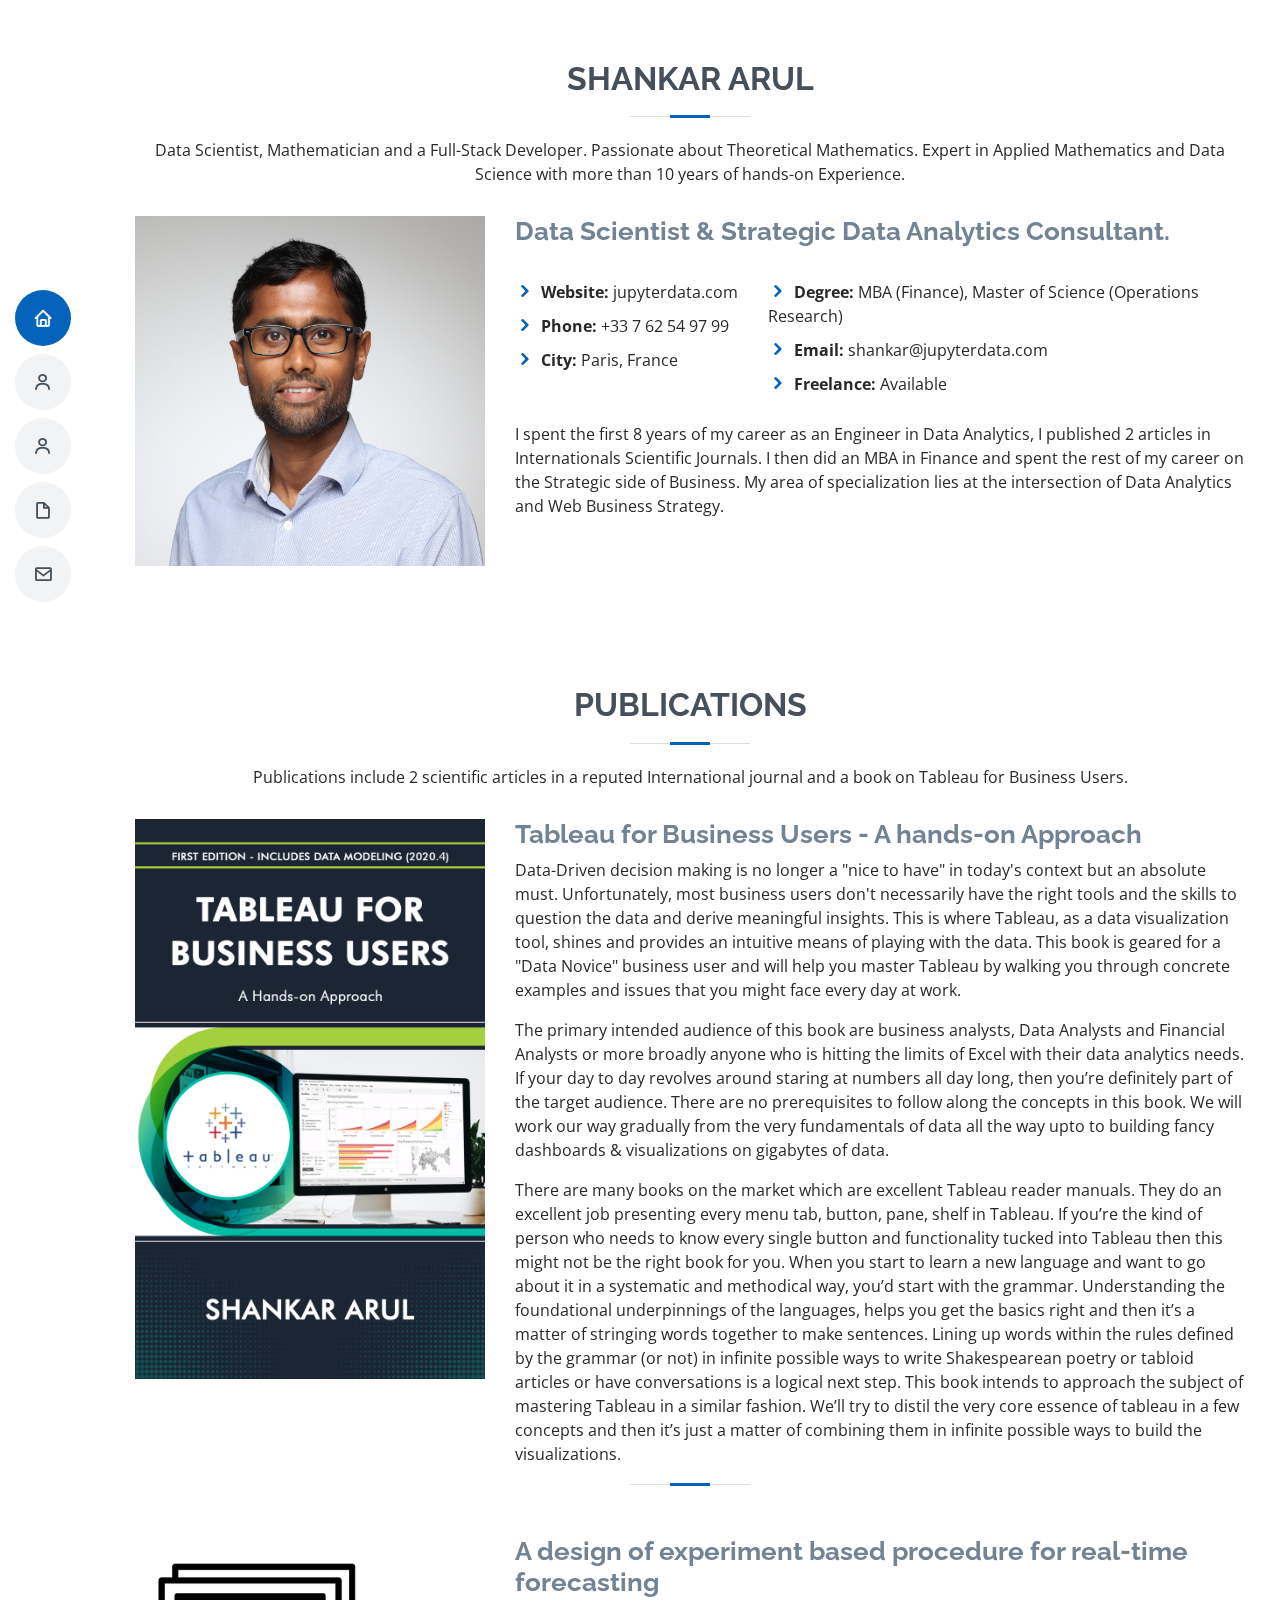
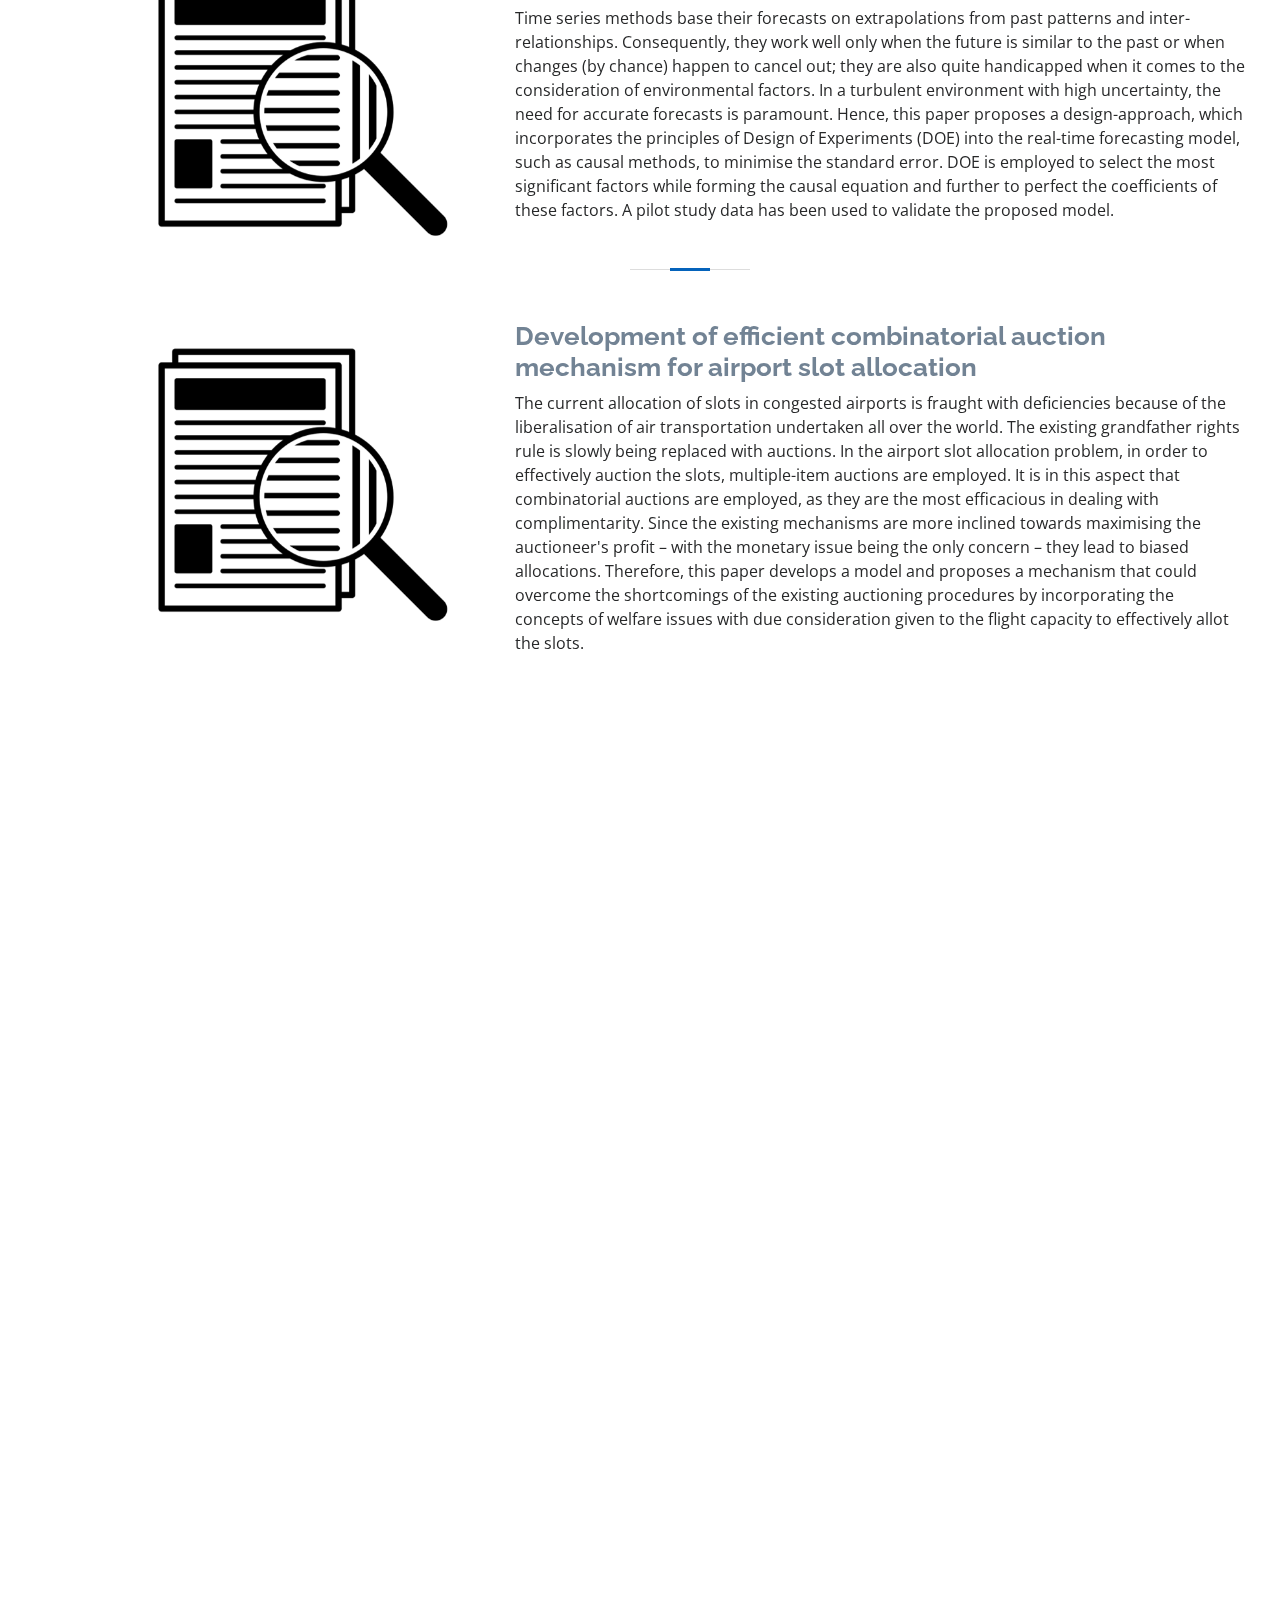
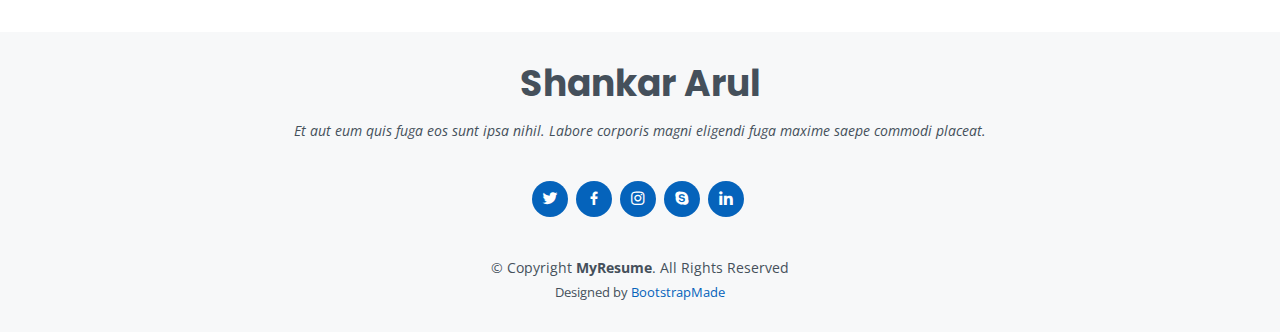
<file: index.html>
<!DOCTYPE html>
<html lang="en">

<head>
  <meta charset="utf-8">
  <meta content="width=device-width, initial-scale=1.0" name="viewport">

  <title>Shankar ARUL - JupyterData</title>
  <meta content="" name="descriptison">
  <meta content="Shankar ARUL Data Science Data Analytics" name="keywords">

  <!-- Favicons -->
  <link href="assets/img/favicon.png" rel="icon">
  <link href="assets/img/apple-touch-icon.png" rel="apple-touch-icon">

  <!-- Google Fonts -->
  <link href="https://fonts.googleapis.com/css?family=Open+Sans:300,300i,400,400i,600,600i,700,700i|Raleway:300,300i,400,400i,500,500i,600,600i,700,700i|Poppins:300,300i,400,400i,500,500i,600,600i,700,700i" rel="stylesheet">

  <!-- Vendor CSS Files -->
  <link href="assets/vendor/bootstrap/css/bootstrap.min.css" rel="stylesheet">
  <link href="assets/vendor/icofont/icofont.min.css" rel="stylesheet">
  <link href="assets/vendor/boxicons/css/boxicons.min.css" rel="stylesheet">
  <link href="assets/vendor/venobox/venobox.css" rel="stylesheet">
  <link href="assets/vendor/owl.carousel/assets/owl.carousel.min.css" rel="stylesheet">
  <link href="assets/vendor/aos/aos.css" rel="stylesheet">

  <!-- Template Main CSS File -->
  <link href="assets/css/style.css" rel="stylesheet">

</head>

<body>

  <!-- ======= Mobile nav toggle button ======= -->
  <button type="button" class="mobile-nav-toggle d-xl-none"><i class="icofont-navigation-menu"></i></button>

  <!-- ======= Header ======= -->
  <header id="header" class="d-flex flex-column justify-content-center">

    <nav class="nav-menu">
      <ul>
        <li class="active"><a href="#hero"><i class="bx bx-home"></i> <span>Home</span></a></li>
        <li><a href="#about"><i class="bx bx-user"></i> <span>About</span></a></li>
        <li><a href="#publication"><i class="bx bx-user"></i> <span>Publications</span></a></li>
        <li><a href="#resume"><i class="bx bx-file-blank"></i> <span>Resume</span></a></li>
        <li><a href="#contact"><i class="bx bx-envelope"></i> <span>Contact</span></a></li>
      </ul>
    </nav><!-- .nav-menu -->

  </header><!-- End Header -->

  <main id="main">

    <!-- ======= About Section ======= -->
    <section id="about" class="about">
      <div class="container" data-aos="fade-up">

        <div class="section-title">
          <h2>Shankar Arul</h2>
          <p>
            Data Scientist, Mathematician and a Full-Stack Developer. Passionate about Theoretical Mathematics. 
            Expert in Applied Mathematics and Data Science with more than 10 years of hands-on Experience.
          </p>
        </div>

        <div class="row">
          <div class="col-lg-4">
            <img src="assets/img/profile-img.jpg" class="img-fluid" alt="">
          </div>
          <div class="col-lg-8 pt-4 pt-lg-0 content">
            <h3>Data Scientist &amp; Strategic Data Analytics Consultant.</h3>
            <br>
            <!-- <p class="font-italic">
              Lorem ipsum dolor sit amet, consectetur adipiscing elit, sed do eiusmod tempor incididunt ut labore et dolore
              magna aliqua.
            </p> -->
            <div class="row">
              <div class="col-lg-4">
                <ul>
                  <li><i class="icofont-rounded-right"></i> <strong>Website:</strong> jupyterdata.com</li>
                  <li><i class="icofont-rounded-right"></i> <strong>Phone:</strong> +33 7 62 54 97 99</li>
                  <li><i class="icofont-rounded-right"></i> <strong>City:</strong> Paris, France</li>
                </ul>
              </div>
              <div class="col-lg-8">
                <ul>
                  <li><i class="icofont-rounded-right"></i> <strong>Degree:</strong> MBA (Finance), Master of Science (Operations Research)</li>
                  <li><i class="icofont-rounded-right"></i> <strong>Email:</strong> shankar@jupyterdata.com</li>
                  <li><i class="icofont-rounded-right"></i> <strong>Freelance:</strong> Available</li>
                </ul>
              </div>
            </div>
            <p>
              I spent the first 8 years of my career as an Engineer in Data Analytics, I published 2 articles in Internationals Scientific Journals.

              I then did an MBA in Finance and spent the rest of my career on the Strategic side of Business.
              
              My area of specialization lies at the intersection of Data Analytics and Web Business Strategy. 
            </p>
          </div>
        </div>

      </div>
    </section><!-- End About Section -->

    
     <!-- ======= Publication Section ======= -->
     <section id="publication" class="about">
      <div class="container" data-aos="fade-up">

        <div class="section-title">
          <h2>Publications</h2>
          <p>
            Publications include 2 scientific articles in a reputed International journal and a book on Tableau for Business Users.
          </p>
        </div>

        <div class="row">
          <div class="col-lg-4">
            <img src="assets/img/tableau-book-cover.jpg" class="img-fluid" alt="">
          </div>
          <div class="col-lg-8 pt-4 pt-lg-0 content">
            <a target="_blank" href="https://www.amazon.fr/dp/B08W3GM9V2/"><h3>Tableau for Business Users - A hands-on Approach</h3></a>
            <p>
              Data-Driven decision making is no longer a "nice to have" in today's context but an absolute must. Unfortunately, most business users don't necessarily have the right tools and the skills to question the data and derive meaningful insights. This is where Tableau, as a data visualization tool, shines and provides an intuitive means of playing with the data. This book is geared for a "Data Novice" business user and will help you master Tableau by walking you through concrete examples and issues that you might face every day at work.
            </p>
            <p>
              The primary intended audience of this book are business analysts, Data Analysts and Financial Analysts or more broadly anyone who is hitting the limits of Excel with their data analytics needs. If your day to day revolves around staring at numbers all day long, then you’re definitely part of the target audience. There are no prerequisites to follow along the concepts in this book. We will work our way gradually from the very fundamentals of data all the way upto to building fancy dashboards & visualizations on gigabytes of data.
            </p>
            <p>
              There are many books on the market which are excellent Tableau reader manuals. They do an excellent job presenting every menu tab, button, pane, shelf in Tableau. If you’re the kind of person who needs to know every single button and functionality tucked into Tableau then this might not be the right book for you. When you start to learn a new language and want to go about it in a systematic and methodical way, you’d start with the grammar. Understanding the foundational underpinnings of the languages, helps you get the basics right and then it’s a matter of stringing words together to make sentences. Lining up words within the rules defined by the grammar (or not) in infinite possible ways to write Shakespearean poetry or tabloid articles or have conversations is a logical next step. This book intends to approach the subject of mastering Tableau in a similar fashion. We’ll try to distil the very core essence of tableau in a few concepts and then it’s just a matter of combining them in infinite possible ways to build the visualizations.
            </p>
          </div>
        </div>

        <div class="section-title">
          <h2> </h2>
        </div>

        <div class="row">
          <div class="col-lg-4">
            <img src="assets/img/research.png" width="350px" class="img-fluid" alt="">
          </div>
          <div class="col-lg-8 pt-4 pt-lg-0 content">
            <a target="_blank" href="https://www.researchgate.net/publication/245528459_A_design_of_experiment_based_procedure_for_real-time_forecasting"><h3>A design of experiment based procedure for real-time forecasting</h3></a>
            <p>
              Time series methods base their forecasts on extrapolations from past patterns and inter-relationships. Consequently, they work well only when the future is similar to the past or when changes (by chance) happen to cancel out; they are also quite handicapped when it comes to the consideration of environmental factors. In a turbulent environment with high uncertainty, the need for accurate forecasts is paramount. Hence, this paper proposes a design-approach, which incorporates the principles of Design of Experiments (DOE) into the real-time forecasting model, such as causal methods, to minimise the standard error. DOE is employed to select the most significant factors while forming the causal equation and further to perfect the coefficients of these factors. A pilot study data has been used to validate the proposed model.
            </p>
          </div>
        </div>

        <div class="section-title">
          <h2> </h2>
        </div>

        <div class="row">
          <div class="col-lg-4">
            <img src="assets/img/research.png" width="350px" class="img-fluid" alt="">
          </div>
          <div class="col-lg-8 pt-4 pt-lg-0 content">
            <a target="_blank" href="https://www.researchgate.net/publication/247834211_Development_of_efficient_combinatorial_auction_mechanism_for_airport_slot_allocation"><h3>Development of efficient combinatorial auction mechanism for airport slot allocation</h3></a>
            <p>
              The current allocation of slots in congested airports is fraught with deficiencies because of the liberalisation of air transportation undertaken all over the world. The existing grandfather rights rule is slowly being replaced with auctions. In the airport slot allocation problem, in order to effectively auction the slots, multiple-item auctions are employed. It is in this aspect that combinatorial auctions are employed, as they are the most efficacious in dealing with complimentarity. Since the existing mechanisms are more inclined towards maximising the auctioneer's profit – with the monetary issue being the only concern – they lead to biased allocations. Therefore, this paper develops a model and proposes a mechanism that could overcome the shortcomings of the existing auctioning procedures by incorporating the concepts of welfare issues with due consideration given to the flight capacity to effectively allot the slots.
            </p>
          </div>
        </div>

      </div>
    </section><!-- End About Section -->

    <!-- ======= Facts Section ======= -->
    <section id="facts" class="facts">
      <div class="container" data-aos="fade-up">

        <div class="section-title">
          <h2>Facts</h2>
          <p>I have more than 12 years of hands-on experience in the field of Data Science with a strong focus on delivering projects with a positive ROI (Return on Investment) and on time. 
          I have published 2 articles in peer reviewed scientific journals in the field of Forecasting and Game theory. I'm also the author of the best selling Data visualization book 
          "Tableau for Business Users - A hands-on approach".
          </p>
        </div>

        <div class="row">

          <div class="col-lg-3 col-md-6">
            <div class="count-box">
              <i class="icofont-simple-smile"></i>
              <span data-toggle="counter-up">27</span>
              <p>Happy Clients</p>
            </div>
          </div>

          <div class="col-lg-3 col-md-6 mt-5 mt-md-0">
            <div class="count-box">
              <i class="icofont-ruler-compass-alt"></i>
              <span data-toggle="counter-up">16</span>
              <p>Technologies</p>
            </div>
          </div>

          <div class="col-lg-3 col-md-6 mt-5 mt-lg-0">
            <div class="count-box">
              <i class="icofont-book-alt"></i>
              <span data-toggle="counter-up">3</span>
              <p>Publications</p>
            </div>
          </div>

          <div class="col-lg-3 col-md-6 mt-5 mt-lg-0">
            <div class="count-box">
              <i class="icofont-sand-clock"></i>
              <span data-toggle="counter-up">12</span>
              <p>Years of Experience</p>
            </div>
          </div>

        </div>

      </div>
    </section><!-- End Facts Section -->

    <!-- ======= Skills Section ======= -->
    <section id="skills" class="skills section-bg">
      <div class="container" data-aos="fade-up">

        <div class="section-title">
          <h2>Skills</h2>
          <p></p>
        </div>

        <div class="row skills-content">

          <div class="col-lg-6">

            <div class="progress">
              <span class="skill">Python <i class="val">85%</i></span>
              <div class="progress-bar-wrap">
                <div class="progress-bar" role="progressbar" aria-valuenow="85" aria-valuemin="0" aria-valuemax="100"></div>
              </div>
            </div>

            <div class="progress">
              <span class="skill">Numpy <i class="val">80%</i></span>
              <div class="progress-bar-wrap">
                <div class="progress-bar" role="progressbar" aria-valuenow="80" aria-valuemin="0" aria-valuemax="100"></div>
              </div>
            </div>

            <div class="progress">
              <span class="skill">Pandas <i class="val">90%</i></span>
              <div class="progress-bar-wrap">
                <div class="progress-bar" role="progressbar" aria-valuenow="90" aria-valuemin="0" aria-valuemax="100"></div>
              </div>
            </div>

            <div class="progress">
              <span class="skill">Tensorflow <i class="val">80%</i></span>
              <div class="progress-bar-wrap">
                <div class="progress-bar" role="progressbar" aria-valuenow="80" aria-valuemin="0" aria-valuemax="100"></div>
              </div>
            </div>

            <div class="progress">
              <span class="skill">Spark <i class="val">82%</i></span>
              <div class="progress-bar-wrap">
                <div class="progress-bar" role="progressbar" aria-valuenow="82" aria-valuemin="0" aria-valuemax="100"></div>
              </div>
            </div>

            <div class="progress">
              <span class="skill">SQL/DBT <i class="val">95%</i></span>
              <div class="progress-bar-wrap">
                <div class="progress-bar" role="progressbar" aria-valuenow="95" aria-valuemin="0" aria-valuemax="100"></div>
              </div>
            </div>

            
          </div>
          
          <div class="col-lg-6">

            <div class="progress">
                <span class="skill">Tableau <i class="val">95%</i></span>
                <div class="progress-bar-wrap">
                  <div class="progress-bar" role="progressbar" aria-valuenow="80" aria-valuemin="0" aria-valuemax="100"></div>
                </div>
            </div>
          
            <div class="progress">
                <span class="skill">PowerBI<i class="val">85%</i></span>
                <div class="progress-bar-wrap">
                  <div class="progress-bar" role="progressbar" aria-valuenow="80" aria-valuemin="0" aria-valuemax="100"></div>
                </div>
            </div>
          
            <div class="progress">
              <span class="skill">JavaScript <i class="val">85%</i></span>
              <div class="progress-bar-wrap">
                <div class="progress-bar" role="progressbar" aria-valuenow="85" aria-valuemin="0" aria-valuemax="100"></div>
              </div>
            </div>

            <div class="progress">
              <span class="skill">D3 <i class="val">90%</i></span>
              <div class="progress-bar-wrap">
                <div class="progress-bar" role="progressbar" aria-valuenow="90" aria-valuemin="0" aria-valuemax="100"></div>
              </div>
            </div>

            <div class="progress">
              <span class="skill">Angular <i class="val">75%</i></span>
              <div class="progress-bar-wrap">
                <div class="progress-bar" role="progressbar" aria-valuenow="75" aria-valuemin="0" aria-valuemax="100"></div>
              </div>
            </div>

            <div class="progress">
                <span class="skill">AWS, GCP & Azure <i class="val">80%</i></span>
                <div class="progress-bar-wrap">
                  <div class="progress-bar" role="progressbar" aria-valuenow="80" aria-valuemin="0" aria-valuemax="100"></div>
                </div>
            </div>

          </div>

        </div>

      </div>
    </section><!-- End Skills Section -->

    <!-- ======= Resume Section ======= -->
    <section id="resume" class="resume">
      <div class="container" data-aos="fade-up">

        <div class="section-title">
          <h2>Resume</h2> <h3>(Full CV in PDF: <a target="_blank" href="assets/pdf/CV Shankar ARUL EN 2023.pdf">EN</a>/<a target="_blank" href="assets/pdf/CV Shankar ARUL FR 2023.pdf">FR</a>)</h3>
          <p>Data Scientist with a strong expertise in Python and Data Analytics</p>
        </div>

        <div class="row">
          <div class="col-lg-6">
            <h3 class="resume-title">Summary</h3>
            <div class="resume-item pb-0">
              <h4>Shankar Arul</h4>
              <ul>
                <li>Paris, France</li>
                <li>+33 7 62 54 97 99</li>
                <li>shankar@jupyterdata.com</li>
              </ul>
            </div>

            <h3 class="resume-title">Education</h3>
            <div class="resume-item">
              <h4>MBA, Finance</h4>
              <h5>2008 - 2010</h5>
              <p><em>Essec Business School, FR</em></p>
              <p>Scholarship: Excellence Eiffel</p>
            </div>
            <div class="resume-item">
              <h4>Master of Science, Industrial and Systems Engineering</h4>
              <h5>2006 - 2007</h5>
              <p><em>Virginia Tech, US</em></p>
              <p>Specialization: Operations Research &amp; Applied Mathematics</p>
            </div>
            <div class="resume-item">
                <h4>Bachelor of Engineering, Mechatronics</h4>
                <h5>2002 - 2006</h5>
                <p><em>Anna University, IN</em></p>
                <p>Best Outgoing Student</p>
              </div>
          </div>
          <div class="col-lg-6">
            <h3 class="resume-title">Professional Experience</h3>
            <div class="resume-item">
              <h4>Head of Analytics Engineering</h4>
              <h5>2020 - Present</h5>
              <p><em>Kering, Paris, FR </em></p>
              <ul>
                <li>Designed and built the E-commerce Data Warehouse from the ground-up as part of the internalisation of their e-commerce activities.</li>
                <li>Setup Data Analytics and Visualization tools to help democratize access to data for end-users</li>
                <li><b>Technical environment:</b><em> AWS EMR, AWS Athena, AWS Aurora, AWS S3, Google Bigquery, Python, Pandas, Hive, Parquet, Tableau, DBT</em></li>
              </ul>
            </div>
            <div class="resume-item">
              <h4>Founder &amp; CEO</h4>
              <h5>2016 - 2019</h5>
              <p><em>JetPack Data, Paris, FR</em></p>
              <ul>
                <li>jetpackdata.com instantly transforms your data into Analysis and Dashboards.
                    Just drag and drop your data source and let JetPack's machine learning algorithms do the rest and help you in your analysis
                </li>
                <li>New York Times features JetPack Data as a <a href="https://www.nytimes.com/2017/06/29/business/station-f-tech-incubator-france.html">GroundBreaker under the category AI</a></li>
                <li><b>Technical environment:</b><em> Python (Flask, Numpy, Scipy, TensorFlow, Pandas), Javascript (Angular 9, AngularJS, D3)</em></li>
              </ul>
            </div>
          </div>
        </div>

      </div>
    </section><!-- End Resume Section -->
<!-- 
    ======= Portfolio Section =======
    <section id="portfolio" class="portfolio section-bg">
      <div class="container" data-aos="fade-up">

        <div class="section-title">
          <h2>Portfolio</h2>
          <p>Magnam dolores commodi suscipit. Necessitatibus eius consequatur ex aliquid fuga eum quidem. Sit sint consectetur velit. Quisquam quos quisquam cupiditate. Et nemo qui impedit suscipit alias ea. Quia fugiat sit in iste officiis commodi quidem hic quas.</p>
        </div>

        <div class="row">
          <div class="col-lg-12 d-flex justify-content-center" data-aos="fade-up" data-aos-delay="100">
            <ul id="portfolio-flters">
              <li data-filter="*" class="filter-active">All</li>
              <li data-filter=".filter-app">App</li>
              <li data-filter=".filter-card">Card</li>
              <li data-filter=".filter-web">Web</li>
            </ul>
          </div>
        </div>

        <div class="row portfolio-container" data-aos="fade-up" data-aos-delay="200">

          <div class="col-lg-4 col-md-6 portfolio-item filter-app">
            <div class="portfolio-wrap">
              <img src="assets/img/portfolio/portfolio-1.jpg" class="img-fluid" alt="">
              <div class="portfolio-info">
                <h4>App 1</h4>
                <p>App</p>
                <div class="portfolio-links">
                  <a href="assets/img/portfolio/portfolio-1.jpg" data-gall="portfolioGallery" class="venobox" title="App 1"><i class="bx bx-plus"></i></a>
                  <a href="portfolio-details.html" data-gall="portfolioDetailsGallery" data-vbtype="iframe" class="venobox" title="Portfolio Details"><i class="bx bx-link"></i></a>
                </div>
              </div>
            </div>
          </div>

          <div class="col-lg-4 col-md-6 portfolio-item filter-web">
            <div class="portfolio-wrap">
              <img src="assets/img/portfolio/portfolio-2.jpg" class="img-fluid" alt="">
              <div class="portfolio-info">
                <h4>Web 3</h4>
                <p>Web</p>
                <div class="portfolio-links">
                  <a href="assets/img/portfolio/portfolio-2.jpg" data-gall="portfolioGallery" class="venobox" title="Web 3"><i class="bx bx-plus"></i></a>
                  <a href="portfolio-details.html" data-gall="portfolioDetailsGallery" data-vbtype="iframe" class="venobox" title="Portfolio Details"><i class="bx bx-link"></i></a>
                </div>
              </div>
            </div>
          </div>

          <div class="col-lg-4 col-md-6 portfolio-item filter-app">
            <div class="portfolio-wrap">
              <img src="assets/img/portfolio/portfolio-3.jpg" class="img-fluid" alt="">
              <div class="portfolio-info">
                <h4>App 2</h4>
                <p>App</p>
                <div class="portfolio-links">
                  <a href="assets/img/portfolio/portfolio-3.jpg" data-gall="portfolioGallery" class="venobox" title="App 2"><i class="bx bx-plus"></i></a>
                  <a href="portfolio-details.html" data-gall="portfolioDetailsGallery" data-vbtype="iframe" class="venobox" title="Portfolio Details"><i class="bx bx-link"></i></a>
                </div>
              </div>
            </div>
          </div>

          <div class="col-lg-4 col-md-6 portfolio-item filter-card">
            <div class="portfolio-wrap">
              <img src="assets/img/portfolio/portfolio-4.jpg" class="img-fluid" alt="">
              <div class="portfolio-info">
                <h4>Card 2</h4>
                <p>Card</p>
                <div class="portfolio-links">
                  <a href="assets/img/portfolio/portfolio-4.jpg" data-gall="portfolioGallery" class="venobox" title="Card 2"><i class="bx bx-plus"></i></a>
                  <a href="portfolio-details.html" data-gall="portfolioDetailsGallery" data-vbtype="iframe" class="venobox" title="Portfolio Details"><i class="bx bx-link"></i></a>
                </div>
              </div>
            </div>
          </div>

          <div class="col-lg-4 col-md-6 portfolio-item filter-web">
            <div class="portfolio-wrap">
              <img src="assets/img/portfolio/portfolio-5.jpg" class="img-fluid" alt="">
              <div class="portfolio-info">
                <h4>Web 2</h4>
                <p>Web</p>
                <div class="portfolio-links">
                  <a href="assets/img/portfolio/portfolio-5.jpg" data-gall="portfolioGallery" class="venobox" title="Web 2"><i class="bx bx-plus"></i></a>
                  <a href="portfolio-details.html" data-gall="portfolioDetailsGallery" data-vbtype="iframe" class="venobox" title="Portfolio Details"><i class="bx bx-link"></i></a>
                </div>
              </div>
            </div>
          </div>

          <div class="col-lg-4 col-md-6 portfolio-item filter-app">
            <div class="portfolio-wrap">
              <img src="assets/img/portfolio/portfolio-6.jpg" class="img-fluid" alt="">
              <div class="portfolio-info">
                <h4>App 3</h4>
                <p>App</p>
                <div class="portfolio-links">
                  <a href="assets/img/portfolio/portfolio-6.jpg" data-gall="portfolioGallery" class="venobox" title="App 3"><i class="bx bx-plus"></i></a>
                  <a href="portfolio-details.html" data-gall="portfolioDetailsGallery" data-vbtype="iframe" class="venobox" title="Portfolio Details"><i class="bx bx-link"></i></a>
                </div>
              </div>
            </div>
          </div>

          <div class="col-lg-4 col-md-6 portfolio-item filter-card">
            <div class="portfolio-wrap">
              <img src="assets/img/portfolio/portfolio-7.jpg" class="img-fluid" alt="">
              <div class="portfolio-info">
                <h4>Card 1</h4>
                <p>Card</p>
                <div class="portfolio-links">
                  <a href="assets/img/portfolio/portfolio-7.jpg" data-gall="portfolioGallery" class="venobox" title="Card 1"><i class="bx bx-plus"></i></a>
                  <a href="portfolio-details.html" data-gall="portfolioDetailsGallery" data-vbtype="iframe" class="venobox" title="Portfolio Details"><i class="bx bx-link"></i></a>
                </div>
              </div>
            </div>
          </div>

          <div class="col-lg-4 col-md-6 portfolio-item filter-card">
            <div class="portfolio-wrap">
              <img src="assets/img/portfolio/portfolio-8.jpg" class="img-fluid" alt="">
              <div class="portfolio-info">
                <h4>Card 3</h4>
                <p>Card</p>
                <div class="portfolio-links">
                  <a href="assets/img/portfolio/portfolio-8.jpg" data-gall="portfolioGallery" class="venobox" title="Card 3"><i class="bx bx-plus"></i></a>
                  <a href="portfolio-details.html" data-gall="portfolioDetailsGallery" data-vbtype="iframe" class="venobox" title="Portfolio Details"><i class="bx bx-link"></i></a>
                </div>
              </div>
            </div>
          </div>

          <div class="col-lg-4 col-md-6 portfolio-item filter-web">
            <div class="portfolio-wrap">
              <img src="assets/img/portfolio/portfolio-9.jpg" class="img-fluid" alt="">
              <div class="portfolio-info">
                <h4>Web 3</h4>
                <p>Web</p>
                <div class="portfolio-links">
                  <a href="assets/img/portfolio/portfolio-9.jpg" data-gall="portfolioGallery" class="venobox" title="Web 3"><i class="bx bx-plus"></i></a>
                  <a href="portfolio-details.html" data-gall="portfolioDetailsGallery" data-vbtype="iframe" class="venobox" title="Portfolio Details"><i class="bx bx-link"></i></a>
                </div>
              </div>
            </div>
          </div>

        </div>

      </div>
    </section>

    ======= Services Section =======
    <section id="services" class="services">
      <div class="container" data-aos="fade-up">

        <div class="section-title">
          <h2>Services</h2>
          <p>Magnam dolores commodi suscipit. Necessitatibus eius consequatur ex aliquid fuga eum quidem. Sit sint consectetur velit. Quisquam quos quisquam cupiditate. Et nemo qui impedit suscipit alias ea. Quia fugiat sit in iste officiis commodi quidem hic quas.</p>
        </div>

        <div class="row">

          <div class="col-lg-4 col-md-6 d-flex align-items-stretch" data-aos="zoom-in" data-aos-delay="100">
            <div class="icon-box iconbox-blue">
              <div class="icon">
                <svg width="100" height="100" viewBox="0 0 600 600" xmlns="http://www.w3.org/2000/svg">
                  <path stroke="none" stroke-width="0" fill="#f5f5f5" d="M300,521.0016835830174C376.1290562159157,517.8887921683347,466.0731472004068,529.7835943286574,510.70327084640275,468.03025145048787C554.3714126377745,407.6079735673963,508.03601936045806,328.9844924480964,491.2728898941984,256.3432110539036C474.5976632858925,184.082847569629,479.9380746630129,96.60480741107993,416.23090153303,58.64404602377083C348.86323505073057,18.502131276798302,261.93793281208167,40.57373210992963,193.5410806939664,78.93577620505333C130.42746243093433,114.334589627462,98.30271207620316,179.96522072025542,76.75703585869454,249.04625023123273C51.97151888228291,328.5150500222984,13.704378332031375,421.85034740162234,66.52175969318436,486.19268352777647C119.04800174914682,550.1803526380478,217.28368757567262,524.383925680826,300,521.0016835830174"></path>
                </svg>
                <i class="bx bxl-dribbble"></i>
              </div>
              <h4><a href="">Lorem Ipsum</a></h4>
              <p>Voluptatum deleniti atque corrupti quos dolores et quas molestias excepturi</p>
            </div>
          </div>

          <div class="col-lg-4 col-md-6 d-flex align-items-stretch mt-4 mt-md-0" data-aos="zoom-in" data-aos-delay="200">
            <div class="icon-box iconbox-orange ">
              <div class="icon">
                <svg width="100" height="100" viewBox="0 0 600 600" xmlns="http://www.w3.org/2000/svg">
                  <path stroke="none" stroke-width="0" fill="#f5f5f5" d="M300,582.0697525312426C382.5290701553225,586.8405444964366,449.9789794690241,525.3245884688669,502.5850820975895,461.55621195738473C556.606425686781,396.0723002908107,615.8543463187945,314.28637112970534,586.6730223649479,234.56875336149918C558.9533121215079,158.8439757836574,454.9685369536778,164.00468322053177,381.49747125262974,130.76875717737553C312.15926192815925,99.40240125094834,248.97055460311594,18.661163978235184,179.8680185752513,50.54337015887873C110.5421016452524,82.52863877960104,119.82277516462835,180.83849132639028,109.12597500060166,256.43424936330496C100.08760227029461,320.3096726198365,92.17705696193138,384.0621239912766,124.79988738764834,439.7174275375508C164.83382741302287,508.01625554203684,220.96474134820875,577.5009287672846,300,582.0697525312426"></path>
                </svg>
                <i class="bx bx-file"></i>
              </div>
              <h4><a href="">Sed Perspiciatis</a></h4>
              <p>Duis aute irure dolor in reprehenderit in voluptate velit esse cillum dolore</p>
            </div>
          </div>

          <div class="col-lg-4 col-md-6 d-flex align-items-stretch mt-4 mt-lg-0" data-aos="zoom-in" data-aos-delay="300">
            <div class="icon-box iconbox-pink">
              <div class="icon">
                <svg width="100" height="100" viewBox="0 0 600 600" xmlns="http://www.w3.org/2000/svg">
                  <path stroke="none" stroke-width="0" fill="#f5f5f5" d="M300,541.5067337569781C382.14930387511276,545.0595476570109,479.8736841581634,548.3450877840088,526.4010558755058,480.5488172755941C571.5218469581645,414.80211281144784,517.5187510058486,332.0715597781072,496.52539010469104,255.14436215662573C477.37192572678356,184.95920475031193,473.57363656557914,105.61284051026155,413.0603344069578,65.22779650032875C343.27470386102294,18.654635553484475,251.2091493199835,5.337323636656869,175.0934190732945,40.62881213300186C97.87086631185822,76.43348514350839,51.98124368387456,156.15599469081315,36.44837278890362,239.84606092416172C21.716077023791087,319.22268207091537,43.775223500013084,401.1760424656574,96.891909868211,461.97329694683043C147.22146801428983,519.5804099606455,223.5754009179313,538.201503339737,300,541.5067337569781"></path>
                </svg>
                <i class="bx bx-tachometer"></i>
              </div>
              <h4><a href="">Magni Dolores</a></h4>
              <p>Excepteur sint occaecat cupidatat non proident, sunt in culpa qui officia</p>
            </div>
          </div>

          <div class="col-lg-4 col-md-6 d-flex align-items-stretch mt-4" data-aos="zoom-in" data-aos-delay="100">
            <div class="icon-box iconbox-yellow">
              <div class="icon">
                <svg width="100" height="100" viewBox="0 0 600 600" xmlns="http://www.w3.org/2000/svg">
                  <path stroke="none" stroke-width="0" fill="#f5f5f5" d="M300,503.46388370962813C374.79870501325706,506.71871716319447,464.8034551963731,527.1746412648533,510.4981551193396,467.86667711651364C555.9287308511215,408.9015244558933,512.6030010748507,327.5744911775523,490.211057578863,256.5855673507754C471.097692560561,195.9906835881958,447.69079081568157,138.11976852964426,395.19560036434837,102.3242989838813C329.3053358748298,57.3949838291264,248.02791733380457,8.279543830951368,175.87071277845988,42.242879143198664C103.41431057327972,76.34704239035025,93.79494320519305,170.9812938413882,81.28167332365135,250.07896920659033C70.17666984294237,320.27484674793965,64.84698225790005,396.69656628748305,111.28512138212992,450.4950937839243C156.20124167950087,502.5303643271138,231.32542653798444,500.4755392045468,300,503.46388370962813"></path>
                </svg>
                <i class="bx bx-layer"></i>
              </div>
              <h4><a href="">Nemo Enim</a></h4>
              <p>At vero eos et accusamus et iusto odio dignissimos ducimus qui blanditiis</p>
            </div>
          </div>

          <div class="col-lg-4 col-md-6 d-flex align-items-stretch mt-4" data-aos="zoom-in" data-aos-delay="200">
            <div class="icon-box iconbox-red">
              <div class="icon">
                <svg width="100" height="100" viewBox="0 0 600 600" xmlns="http://www.w3.org/2000/svg">
                  <path stroke="none" stroke-width="0" fill="#f5f5f5" d="M300,532.3542879108572C369.38199826031484,532.3153073249985,429.10787420159085,491.63046689027357,474.5244479745417,439.17860296908856C522.8885846962883,383.3225815378663,569.1668002868075,314.3205725914397,550.7432151929288,242.7694973846089C532.6665558377875,172.5657663291529,456.2379748765914,142.6223662098291,390.3689995646985,112.34683881706744C326.66090330228417,83.06452184765237,258.84405631176094,53.51806209861945,193.32584062364296,78.48882559362697C121.61183558270385,105.82097193414197,62.805066853699245,167.19869350419734,48.57481801355237,242.6138429142374C34.843463184063346,315.3850353017275,76.69343916112496,383.4422959591041,125.22947124332185,439.3748458443577C170.7312796277747,491.8107796887764,230.57421082200815,532.3932930995766,300,532.3542879108572"></path>
                </svg>
                <i class="bx bx-slideshow"></i>
              </div>
              <h4><a href="">Dele Cardo</a></h4>
              <p>Quis consequatur saepe eligendi voluptatem consequatur dolor consequuntur</p>
            </div>
          </div>

          <div class="col-lg-4 col-md-6 d-flex align-items-stretch mt-4" data-aos="zoom-in" data-aos-delay="300">
            <div class="icon-box iconbox-teal">
              <div class="icon">
                <svg width="100" height="100" viewBox="0 0 600 600" xmlns="http://www.w3.org/2000/svg">
                  <path stroke="none" stroke-width="0" fill="#f5f5f5" d="M300,566.797414625762C385.7384707136149,576.1784315230908,478.7894351017131,552.8928747891023,531.9192734346935,484.94944893311C584.6109503024035,417.5663521118492,582.489472248146,322.67544863468447,553.9536738515405,242.03673114598146C529.1557734026468,171.96086150256528,465.24506316201064,127.66468636344209,395.9583748389544,100.7403814666027C334.2173773831606,76.7482773500951,269.4350130405921,84.62216499799875,207.1952322260088,107.2889140133804C132.92018162631612,134.33871894543012,41.79353780512637,160.00259165414826,22.644507872594943,236.69541883565114C3.319112789854554,314.0945973066697,72.72355303640163,379.243833228382,124.04198916343866,440.3218312028393C172.9286146004772,498.5055451809895,224.45579914871206,558.5317968840102,300,566.797414625762"></path>
                </svg>
                <i class="bx bx-arch"></i>
              </div>
              <h4><a href="">Divera Don</a></h4>
              <p>Modi nostrum vel laborum. Porro fugit error sit minus sapiente sit aspernatur</p>
            </div>
          </div>

        </div>

      </div>
    </section> 

    ======= Testimonials Section =======
    <section id="testimonials" class="testimonials section-bg">
      <div class="container" data-aos="fade-up">

        <div class="section-title">
          <h2>Testimonials</h2>
        </div>

        <div class="owl-carousel testimonials-carousel" data-aos="zoom-in" data-aos-delay="100">

          <div class="testimonial-item">
            <img src="assets/img/testimonials/testimonials-1.jpg" class="testimonial-img" alt="">
            <h3>Saul Goodman</h3>
            <h4>Ceo &amp; Founder</h4>
            <p>
              <i class="bx bxs-quote-alt-left quote-icon-left"></i>
              Proin iaculis purus consequat sem cure digni ssim donec porttitora entum suscipit rhoncus. Accusantium quam, ultricies eget id, aliquam eget nibh et. Maecen aliquam, risus at semper.
              <i class="bx bxs-quote-alt-right quote-icon-right"></i>
            </p>
          </div>

          <div class="testimonial-item">
            <img src="assets/img/testimonials/testimonials-2.jpg" class="testimonial-img" alt="">
            <h3>Sara Wilsson</h3>
            <h4>Designer</h4>
            <p>
              <i class="bx bxs-quote-alt-left quote-icon-left"></i>
              Export tempor illum tamen malis malis eram quae irure esse labore quem cillum quid cillum eram malis quorum velit fore eram velit sunt aliqua noster fugiat irure amet legam anim culpa.
              <i class="bx bxs-quote-alt-right quote-icon-right"></i>
            </p>
          </div>

          <div class="testimonial-item">
            <img src="assets/img/testimonials/testimonials-3.jpg" class="testimonial-img" alt="">
            <h3>Jena Karlis</h3>
            <h4>Store Owner</h4>
            <p>
              <i class="bx bxs-quote-alt-left quote-icon-left"></i>
              Enim nisi quem export duis labore cillum quae magna enim sint quorum nulla quem veniam duis minim tempor labore quem eram duis noster aute amet eram fore quis sint minim.
              <i class="bx bxs-quote-alt-right quote-icon-right"></i>
            </p>
          </div>

          <div class="testimonial-item">
            <img src="assets/img/testimonials/testimonials-4.jpg" class="testimonial-img" alt="">
            <h3>Matt Brandon</h3>
            <h4>Freelancer</h4>
            <p>
              <i class="bx bxs-quote-alt-left quote-icon-left"></i>
              Fugiat enim eram quae cillum dolore dolor amet nulla culpa multos export minim fugiat minim velit minim dolor enim duis veniam ipsum anim magna sunt elit fore quem dolore labore illum veniam.
              <i class="bx bxs-quote-alt-right quote-icon-right"></i>
            </p>
          </div>

          <div class="testimonial-item">
            <img src="assets/img/testimonials/testimonials-5.jpg" class="testimonial-img" alt="">
            <h3>John Larson</h3>
            <h4>Entrepreneur</h4>
            <p>
              <i class="bx bxs-quote-alt-left quote-icon-left"></i>
              Quis quorum aliqua sint quem legam fore sunt eram irure aliqua veniam tempor noster veniam enim culpa labore duis sunt culpa nulla illum cillum fugiat legam esse veniam culpa fore nisi cillum quid.
              <i class="bx bxs-quote-alt-right quote-icon-right"></i>
            </p>
          </div>

        </div>

      </div>
    </section>End Testimonials Section 
  -->

    <!-- ======= Contact Section ======= -->
    <section id="contact" class="contact">
      <div class="container" data-aos="fade-up">

        <div class="section-title">
          <h2>Contact</h2>
        </div>

        <div class="row mt-1">

          <div class="col-lg-12">
            <div class="info">
              <div class="address">
                <i class="icofont-google-map"></i>
                <h4>Location:</h4>
                <p>Paris, France</p>
              </div>

              <div class="email">
                <i class="icofont-envelope"></i>
                <h4>Email:</h4>
                <p>shankar@jupyterdata.com</p>
              </div>

              <div class="phone">
                <i class="icofont-phone"></i>
                <h4>Call:</h4>
                <p>+33 7 62 54 97 99</p>
              </div>

            </div>

          </div>

          <!-- <div class="col-lg-8 mt-5 mt-lg-0">

            <form action="forms/contact.php" method="post" role="form" class="php-email-form">
              <div class="form-row">
                <div class="col-md-6 form-group">
                  <input type="text" name="name" class="form-control" id="name" placeholder="Your Name" data-rule="minlen:4" data-msg="Please enter at least 4 chars" />
                  <div class="validate"></div>
                </div>
                <div class="col-md-6 form-group">
                  <input type="email" class="form-control" name="email" id="email" placeholder="Your Email" data-rule="email" data-msg="Please enter a valid email" />
                  <div class="validate"></div>
                </div>
              </div>
              <div class="form-group">
                <input type="text" class="form-control" name="subject" id="subject" placeholder="Subject" data-rule="minlen:4" data-msg="Please enter at least 8 chars of subject" />
                <div class="validate"></div>
              </div>
              <div class="form-group">
                <textarea class="form-control" name="message" rows="5" data-rule="required" data-msg="Please write something for us" placeholder="Message"></textarea>
                <div class="validate"></div>
              </div>
              <div class="mb-3">
                <div class="loading">Loading</div>
                <div class="error-message"></div>
                <div class="sent-message">Your message has been sent. Thank you!</div>
              </div>
              <div class="text-center"><button type="submit">Send Message</button></div>
            </form>

          </div> -->

        </div>

      </div>
    </section><!-- End Contact Section -->

  </main><!-- End #main -->

  <!-- ======= Footer ======= -->
  <footer id="footer">
    <div class="container">
      <h3>Shankar Arul</h3>
      <p>Et aut eum quis fuga eos sunt ipsa nihil. Labore corporis magni eligendi fuga maxime saepe commodi placeat.</p>
      <div class="social-links">
        <a href="#" class="twitter"><i class="bx bxl-twitter"></i></a>
        <a href="#" class="facebook"><i class="bx bxl-facebook"></i></a>
        <a href="#" class="instagram"><i class="bx bxl-instagram"></i></a>
        <a href="#" class="google-plus"><i class="bx bxl-skype"></i></a>
        <a href="#" class="linkedin"><i class="bx bxl-linkedin"></i></a>
      </div>
      <div class="copyright">
        &copy; Copyright <strong><span>MyResume</span></strong>. All Rights Reserved
      </div>
      <div class="credits">
        Designed by <a href="https://bootstrapmade.com/">BootstrapMade</a>
      </div>
    </div>
  </footer><!-- End Footer -->

  <a href="#" class="back-to-top"><i class="bx bx-up-arrow-alt"></i></a>
  <div id="preloader"></div>

  <!-- Vendor JS Files -->
  <script src="assets/vendor/jquery/jquery.min.js"></script>
  <script src="assets/vendor/bootstrap/js/bootstrap.bundle.min.js"></script>
  <script src="assets/vendor/jquery.easing/jquery.easing.min.js"></script>
  <script src="assets/vendor/php-email-form/validate.js"></script>
  <script src="assets/vendor/waypoints/jquery.waypoints.min.js"></script>
  <script src="assets/vendor/counterup/counterup.min.js"></script>
  <script src="assets/vendor/isotope-layout/isotope.pkgd.min.js"></script>
  <script src="assets/vendor/venobox/venobox.min.js"></script>
  <script src="assets/vendor/owl.carousel/owl.carousel.min.js"></script>
  <script src="assets/vendor/typed.js/typed.min.js"></script>
  <script src="assets/vendor/aos/aos.js"></script>

  <!-- Template Main JS File -->
  <script src="assets/js/main.js"></script>

</body>

</html>
</file>
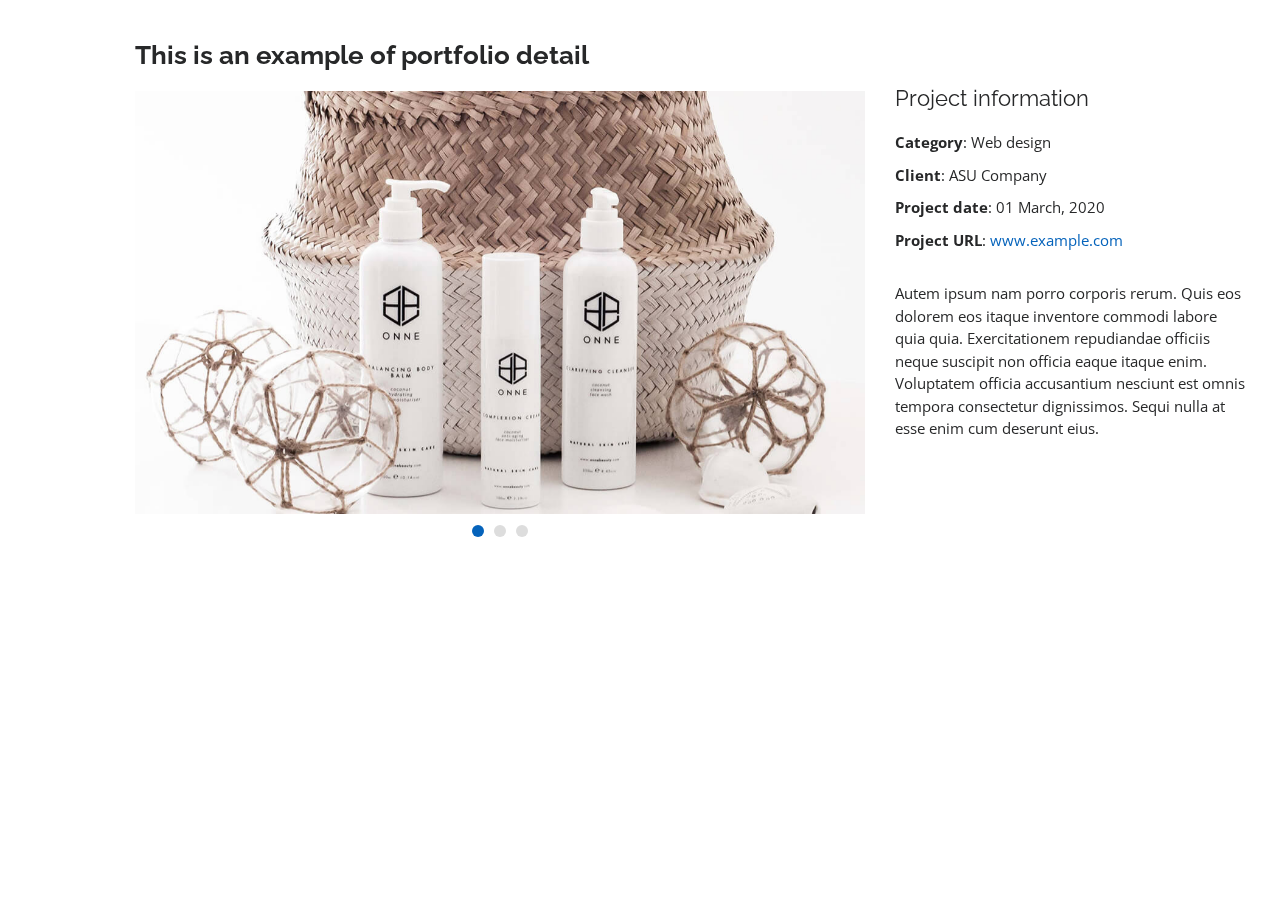
<file: portfolio-details.html>
<!DOCTYPE html>
<html lang="en">

<head>
  <meta charset="utf-8">
  <meta content="width=device-width, initial-scale=1.0" name="viewport">

  <title>Portfolio Details - Personal Bootstrap Template</title>
  <meta content="" name="descriptison">
  <meta content="" name="keywords">

  <!-- Favicons -->
  <link href="assets/img/favicon.png" rel="icon">
  <link href="assets/img/apple-touch-icon.png" rel="apple-touch-icon">

  <!-- Google Fonts -->
  <link href="https://fonts.googleapis.com/css?family=Open+Sans:300,300i,400,400i,600,600i,700,700i|Raleway:300,300i,400,400i,500,500i,600,600i,700,700i|Poppins:300,300i,400,400i,500,500i,600,600i,700,700i" rel="stylesheet">

  <!-- Vendor CSS Files -->
  <link href="assets/vendor/bootstrap/css/bootstrap.min.css" rel="stylesheet">
  <link href="assets/vendor/icofont/icofont.min.css" rel="stylesheet">
  <link href="assets/vendor/boxicons/css/boxicons.min.css" rel="stylesheet">
  <link href="assets/vendor/venobox/venobox.css" rel="stylesheet">
  <link href="assets/vendor/owl.carousel/assets/owl.carousel.min.css" rel="stylesheet">
  <link href="assets/vendor/aos/aos.css" rel="stylesheet">

  <!-- Template Main CSS File -->
  <link href="assets/css/style.css" rel="stylesheet">

</head>

<body>

  <main id="main">

    <!-- ======= Portfolio Details ======= -->
    <section id="portfolio-details" class="portfolio-details">
      <div class="container" data-aos="fade-up">

        <div class="row">

          <div class="col-lg-8">
            <h2 class="portfolio-title">This is an example of portfolio detail</h2>
            <div class="owl-carousel portfolio-details-carousel">
              <img src="assets/img/portfolio/portfolio-details-1.jpg" class="img-fluid" alt="">
              <img src="assets/img/portfolio/portfolio-details-2.jpg" class="img-fluid" alt="">
              <img src="assets/img/portfolio/portfolio-details-3.jpg" class="img-fluid" alt="">
            </div>
          </div>

          <div class="col-lg-4 portfolio-info">
            <h3>Project information</h3>
            <ul>
              <li><strong>Category</strong>: Web design</li>
              <li><strong>Client</strong>: ASU Company</li>
              <li><strong>Project date</strong>: 01 March, 2020</li>
              <li><strong>Project URL</strong>: <a href="#">www.example.com</a></li>
            </ul>

            <p>
              Autem ipsum nam porro corporis rerum. Quis eos dolorem eos itaque inventore commodi labore quia quia. Exercitationem repudiandae officiis neque suscipit non officia eaque itaque enim. Voluptatem officia accusantium nesciunt est omnis tempora consectetur dignissimos. Sequi nulla at esse enim cum deserunt eius.
            </p>
          </div>

        </div>

      </div>
    </section><!-- End Portfolio Details -->

  </main><!-- End #main -->

  <a href="#" class="back-to-top"><i class="bx bx-up-arrow-alt"></i></a>
  <div id="preloader"></div>

  <!-- Vendor JS Files -->
  <script src="assets/vendor/jquery/jquery.min.js"></script>
  <script src="assets/vendor/bootstrap/js/bootstrap.bundle.min.js"></script>
  <script src="assets/vendor/jquery.easing/jquery.easing.min.js"></script>
  <script src="assets/vendor/php-email-form/validate.js"></script>
  <script src="assets/vendor/waypoints/jquery.waypoints.min.js"></script>
  <script src="assets/vendor/counterup/counterup.min.js"></script>
  <script src="assets/vendor/isotope-layout/isotope.pkgd.min.js"></script>
  <script src="assets/vendor/venobox/venobox.min.js"></script>
  <script src="assets/vendor/owl.carousel/owl.carousel.min.js"></script>
  <script src="assets/vendor/typed.js/typed.min.js"></script>
  <script src="assets/vendor/aos/aos.js"></script>

  <!-- Template Main JS File -->
  <script src="assets/js/main.js"></script>

</body>

</html>
</file>
<file: assets/vendor/venobox/venobox.css>
/* ------ venobox.css --------*/
.vbox-overlay *, .vbox-overlay *:before, .vbox-overlay *:after{
    -webkit-backface-visibility: hidden;
    -webkit-box-sizing:border-box;
    -moz-box-sizing:border-box;
    box-sizing:border-box;
}
.vbox-overlay * { 
    -webkit-backface-visibility: visible;
    backface-visibility: visible;
}
.vbox-overlay{
    display: -webkit-flex;
    display: flex;
    -webkit-flex-direction: column;
    flex-direction: column;
    -webkit-justify-content: center;
    justify-content: center;
    -webkit-align-items: center;
    align-items: center;
    position: fixed;
    left: 0;
    top: 0;
    bottom: 0;
    right: 0;
    z-index: 999999;
}

/* ----- navigation ----- */
.vbox-title{
    width: 100%;
    height: 40px;
    float: left;
    text-align: center;
    line-height: 28px;
    font-size: 12px;
    padding: 6px 50px;
    overflow: hidden;
    position: fixed;
    display: none;
    left: 0;
    z-index: 89;
}
.vbox-close{
    cursor: pointer;
    position: fixed;
    top: -1px;
    right: 0;
    width: 50px;
    height: 40px;
    padding: 6px;
    display: block;
    background-position:10px center;
    overflow: hidden;
    font-size: 24px;
    line-height: 1;
    text-align: center;
    z-index: 99;
}
.vbox-left{
    cursor: pointer;
    position: fixed;
    left: 0;
    height: 40px;
    overflow: hidden;
    line-height: 28px;
    font-size: 12px;
    z-index: 99;
    display: flex;
    align-items:center;
}
.vbox-num{
    display: inline-block;
    margin: 6px 0 6px 15px;
}
/* ----- Social share ----- */
.vbox-share{
    line-height: 28px;
    font-size: 12px;
    overflow: hidden;
    position: fixed;
    left: 0;
    z-index: 98;
    display: flex;
    align-items:center;
    justify-content: center;
    width: 100%;
    text-align: center;
}
.vbox-share svg{
    max-height: 28px;
    width: 28px;
    z-index: 10;
    margin-left: 12px;
    margin-top: 6px;
    margin-bottom: 6px;
    vertical-align: middle;
}


/* ----- navigation ARROWS ----- */
.vbox-next, .vbox-prev{
    position: fixed;
    top: 50%;
    margin-top: -15px;
    overflow: hidden;
    cursor: pointer;
    display: block;
    width: 45px;
    height: 45px;
    z-index: 99;
}
.vbox-next span, .vbox-prev span{
    position: relative;
    width: 20px;
    height: 20px;
    border: 2px solid transparent;
    border-top-color: #B6B6B6;
    border-right-color: #B6B6B6;
    text-indent: -100px;
    position: absolute;
    top: 8px;
    display: block;
}
.vbox-prev{
    left: 15px;
}
.vbox-next{
    right: 15px;
}
.vbox-prev span{
    left: 10px;
    -ms-transform: rotate(-135deg);
    -webkit-transform: rotate(-135deg);
    transform: rotate(-135deg);
}
.vbox-next span{
    -ms-transform: rotate(45deg);
    -webkit-transform: rotate(45deg);
    transform: rotate(45deg);
    right: 10px;
}
/* ------- inline window ------ */
.vbox-inline{
    width: 420px;
    height: 315px;
    height: 70vh;
    padding: 10px;
    background: #fff;
    margin: 0 auto;
    overflow: auto;
    text-align: left;
}
/* ------- Video & iFrames window ------ */
.venoframe{
    max-width: 100%;
    width: 100%;
    border: none;
    width: 100%;
    height: 260px;
    height: 70vh;
}
.venoframe.vbvid{
    height: 260px;
}
@media (min-width: 768px) {
    .venoframe, .vbox-inline{
        width: 90%;
        height: 360px;
        height: 70vh;
    }
    .venoframe.vbvid{
        width: 640px;
        height: 360px;
    }
}
@media (min-width: 992px) {
    .venoframe, .vbox-inline{
        max-width: 1200px;
        width: 80%;
        height: 540px;
        height: 70vh;
    }
    .venoframe.vbvid{
        width: 960px;
        height: 540px;
    }
}
/* 
Please do NOT edit this part! 
or at least read this note: http://i.imgur.com/7C0ws9e.gif
*/
.vbox-open{
    overflow: hidden;
}
.vbox-container{
    position: absolute;
    left: 0;
    right: 0;
    top: 0;
    bottom: 0;
    overflow-x: hidden;
    overflow-y: scroll;
    overflow-scrolling: touch;
    -webkit-overflow-scrolling: touch;
    z-index: 20;
    max-height: 100%;

}

.vbox-content{
    text-align: center;
    float: left;
    width: 100%;
    position: relative;
    overflow: hidden;
    padding: 20px 4%;
}
.vbox-container img{
    max-width: 100%;
    height: auto;
}
.vbox-figlio{
    box-shadow: 0 0 12px rgba(0,0,0,0.19), 0 6px 6px rgba(0,0,0,0.23);
    max-width: 100%;
    text-align: initial;
}
img.vbox-figlio{
    -webkit-user-select: none;
-khtml-user-select: none;
-moz-user-select: none;
-o-user-select: none;
user-select: none;
}
.vbox-content.swipe-left{
    margin-left: -200px !important;
}
.vbox-content.swipe-right{
    margin-left: 200px !important;
}
.vbox-animated{
    webkit-transition: margin 300ms ease-out;
    transition: margin 300ms ease-out;
}

/* ---------- preloader ----------
 * SPINKIT 
 * http://tobiasahlin.com/spinkit/
-------------------------------- */
.sk-double-bounce,.sk-rotating-plane{width:40px;height:40px;margin:40px auto}.sk-rotating-plane{background-color:#333;-webkit-animation:sk-rotatePlane 1.2s infinite ease-in-out;animation:sk-rotatePlane 1.2s infinite ease-in-out}@-webkit-keyframes sk-rotatePlane{0%{-webkit-transform:perspective(120px) rotateX(0) rotateY(0);transform:perspective(120px) rotateX(0) rotateY(0)}50%{-webkit-transform:perspective(120px) rotateX(-180.1deg) rotateY(0);transform:perspective(120px) rotateX(-180.1deg) rotateY(0)}100%{-webkit-transform:perspective(120px) rotateX(-180deg) rotateY(-179.9deg);transform:perspective(120px) rotateX(-180deg) rotateY(-179.9deg)}}@keyframes sk-rotatePlane{0%{-webkit-transform:perspective(120px) rotateX(0) rotateY(0);transform:perspective(120px) rotateX(0) rotateY(0)}50%{-webkit-transform:perspective(120px) rotateX(-180.1deg) rotateY(0);transform:perspective(120px) rotateX(-180.1deg) rotateY(0)}100%{-webkit-transform:perspective(120px) rotateX(-180deg) rotateY(-179.9deg);transform:perspective(120px) rotateX(-180deg) rotateY(-179.9deg)}}.sk-double-bounce{position:relative}.sk-double-bounce .sk-child{width:100%;height:100%;border-radius:50%;background-color:#333;opacity:.6;position:absolute;top:0;left:0;-webkit-animation:sk-doubleBounce 2s infinite ease-in-out;animation:sk-doubleBounce 2s infinite ease-in-out}.sk-chasing-dots .sk-child,.sk-spinner-pulse,.sk-three-bounce .sk-child{background-color:#333;border-radius:100%}.sk-double-bounce .sk-double-bounce2{-webkit-animation-delay:-1s;animation-delay:-1s}@-webkit-keyframes sk-doubleBounce{0%,100%{-webkit-transform:scale(0);transform:scale(0)}50%{-webkit-transform:scale(1);transform:scale(1)}}@keyframes sk-doubleBounce{0%,100%{-webkit-transform:scale(0);transform:scale(0)}50%{-webkit-transform:scale(1);transform:scale(1)}}.sk-wave{margin:40px auto;width:50px;height:40px;text-align:center;font-size:10px}.sk-wave .sk-rect{background-color:#333;height:100%;width:6px;display:inline-block;-webkit-animation:sk-waveStretchDelay 1.2s infinite ease-in-out;animation:sk-waveStretchDelay 1.2s infinite ease-in-out}.sk-wave .sk-rect1{-webkit-animation-delay:-1.2s;animation-delay:-1.2s}.sk-wave .sk-rect2{-webkit-animation-delay:-1.1s;animation-delay:-1.1s}.sk-wave .sk-rect3{-webkit-animation-delay:-1s;animation-delay:-1s}.sk-wave .sk-rect4{-webkit-animation-delay:-.9s;animation-delay:-.9s}.sk-wave .sk-rect5{-webkit-animation-delay:-.8s;animation-delay:-.8s}@-webkit-keyframes sk-waveStretchDelay{0%,100%,40%{-webkit-transform:scaleY(.4);transform:scaleY(.4)}20%{-webkit-transform:scaleY(1);transform:scaleY(1)}}@keyframes sk-waveStretchDelay{0%,100%,40%{-webkit-transform:scaleY(.4);transform:scaleY(.4)}20%{-webkit-transform:scaleY(1);transform:scaleY(1)}}.sk-wandering-cubes{margin:40px auto;width:40px;height:40px;position:relative}.sk-wandering-cubes .sk-cube{background-color:#333;width:10px;height:10px;position:absolute;top:0;left:0;-webkit-animation:sk-wanderingCube 1.8s ease-in-out -1.8s infinite both;animation:sk-wanderingCube 1.8s ease-in-out -1.8s infinite both}.sk-chasing-dots,.sk-spinner-pulse{width:40px;height:40px;margin:40px auto}.sk-wandering-cubes .sk-cube2{-webkit-animation-delay:-.9s;animation-delay:-.9s}@-webkit-keyframes sk-wanderingCube{0%{-webkit-transform:rotate(0);transform:rotate(0)}25%{-webkit-transform:translateX(30px) rotate(-90deg) scale(.5);transform:translateX(30px) rotate(-90deg) scale(.5)}50%{-webkit-transform:translateX(30px) translateY(30px) rotate(-179deg);transform:translateX(30px) translateY(30px) rotate(-179deg)}50.1%{-webkit-transform:translateX(30px) translateY(30px) rotate(-180deg);transform:translateX(30px) translateY(30px) rotate(-180deg)}75%{-webkit-transform:translateX(0) translateY(30px) rotate(-270deg) scale(.5);transform:translateX(0) translateY(30px) rotate(-270deg) scale(.5)}100%{-webkit-transform:rotate(-360deg);transform:rotate(-360deg)}}@keyframes sk-wanderingCube{0%{-webkit-transform:rotate(0);transform:rotate(0)}25%{-webkit-transform:translateX(30px) rotate(-90deg) scale(.5);transform:translateX(30px) rotate(-90deg) scale(.5)}50%{-webkit-transform:translateX(30px) translateY(30px) rotate(-179deg);transform:translateX(30px) translateY(30px) rotate(-179deg)}50.1%{-webkit-transform:translateX(30px) translateY(30px) rotate(-180deg);transform:translateX(30px) translateY(30px) rotate(-180deg)}75%{-webkit-transform:translateX(0) translateY(30px) rotate(-270deg) scale(.5);transform:translateX(0) translateY(30px) rotate(-270deg) scale(.5)}100%{-webkit-transform:rotate(-360deg);transform:rotate(-360deg)}}.sk-spinner-pulse{-webkit-animation:sk-pulseScaleOut 1s infinite ease-in-out;animation:sk-pulseScaleOut 1s infinite ease-in-out}@-webkit-keyframes sk-pulseScaleOut{0%{-webkit-transform:scale(0);transform:scale(0)}100%{-webkit-transform:scale(1);transform:scale(1);opacity:0}}@keyframes sk-pulseScaleOut{0%{-webkit-transform:scale(0);transform:scale(0)}100%{-webkit-transform:scale(1);transform:scale(1);opacity:0}}.sk-chasing-dots{position:relative;text-align:center;-webkit-animation:sk-chasingDotsRotate 2s infinite linear;animation:sk-chasingDotsRotate 2s infinite linear}.sk-chasing-dots .sk-child{width:60%;height:60%;display:inline-block;position:absolute;top:0;-webkit-animation:sk-chasingDotsBounce 2s infinite ease-in-out;animation:sk-chasingDotsBounce 2s infinite ease-in-out}.sk-chasing-dots .sk-dot2{top:auto;bottom:0;-webkit-animation-delay:-1s;animation-delay:-1s}@-webkit-keyframes sk-chasingDotsRotate{100%{-webkit-transform:rotate(360deg);transform:rotate(360deg)}}@keyframes sk-chasingDotsRotate{100%{-webkit-transform:rotate(360deg);transform:rotate(360deg)}}@-webkit-keyframes sk-chasingDotsBounce{0%,100%{-webkit-transform:scale(0);transform:scale(0)}50%{-webkit-transform:scale(1);transform:scale(1)}}@keyframes sk-chasingDotsBounce{0%,100%{-webkit-transform:scale(0);transform:scale(0)}50%{-webkit-transform:scale(1);transform:scale(1)}}.sk-three-bounce{margin:40px auto;width:80px;text-align:center}.sk-three-bounce .sk-child{width:20px;height:20px;display:inline-block;-webkit-animation:sk-three-bounce 1.4s ease-in-out 0s infinite both;animation:sk-three-bounce 1.4s ease-in-out 0s infinite both}.sk-circle .sk-child:before,.sk-fading-circle .sk-circle:before{display:block;border-radius:100%;content:'';background-color:#333}.sk-three-bounce .sk-bounce1{-webkit-animation-delay:-.32s;animation-delay:-.32s}.sk-three-bounce .sk-bounce2{-webkit-animation-delay:-.16s;animation-delay:-.16s}@-webkit-keyframes sk-three-bounce{0%,100%,80%{-webkit-transform:scale(0);transform:scale(0)}40%{-webkit-transform:scale(1);transform:scale(1)}}@keyframes sk-three-bounce{0%,100%,80%{-webkit-transform:scale(0);transform:scale(0)}40%{-webkit-transform:scale(1);transform:scale(1)}}.sk-circle{margin:40px auto;width:40px;height:40px;position:relative}.sk-circle .sk-child{width:100%;height:100%;position:absolute;left:0;top:0}.sk-circle .sk-child:before{margin:0 auto;width:15%;height:15%;-webkit-animation:sk-circleBounceDelay 1.2s infinite ease-in-out both;animation:sk-circleBounceDelay 1.2s infinite ease-in-out both}.sk-circle .sk-circle2{-webkit-transform:rotate(30deg);-ms-transform:rotate(30deg);transform:rotate(30deg)}.sk-circle .sk-circle3{-webkit-transform:rotate(60deg);-ms-transform:rotate(60deg);transform:rotate(60deg)}.sk-circle .sk-circle4{-webkit-transform:rotate(90deg);-ms-transform:rotate(90deg);transform:rotate(90deg)}.sk-circle .sk-circle5{-webkit-transform:rotate(120deg);-ms-transform:rotate(120deg);transform:rotate(120deg)}.sk-circle .sk-circle6{-webkit-transform:rotate(150deg);-ms-transform:rotate(150deg);transform:rotate(150deg)}.sk-circle .sk-circle7{-webkit-transform:rotate(180deg);-ms-transform:rotate(180deg);transform:rotate(180deg)}.sk-circle .sk-circle8{-webkit-transform:rotate(210deg);-ms-transform:rotate(210deg);transform:rotate(210deg)}.sk-circle .sk-circle9{-webkit-transform:rotate(240deg);-ms-transform:rotate(240deg);transform:rotate(240deg)}.sk-circle .sk-circle10{-webkit-transform:rotate(270deg);-ms-transform:rotate(270deg);transform:rotate(270deg)}.sk-circle .sk-circle11{-webkit-transform:rotate(300deg);-ms-transform:rotate(300deg);transform:rotate(300deg)}.sk-circle .sk-circle12{-webkit-transform:rotate(330deg);-ms-transform:rotate(330deg);transform:rotate(330deg)}.sk-circle .sk-circle2:before{-webkit-animation-delay:-1.1s;animation-delay:-1.1s}.sk-circle .sk-circle3:before{-webkit-animation-delay:-1s;animation-delay:-1s}.sk-circle .sk-circle4:before{-webkit-animation-delay:-.9s;animation-delay:-.9s}.sk-circle .sk-circle5:before{-webkit-animation-delay:-.8s;animation-delay:-.8s}.sk-circle .sk-circle6:before{-webkit-animation-delay:-.7s;animation-delay:-.7s}.sk-circle .sk-circle7:before{-webkit-animation-delay:-.6s;animation-delay:-.6s}.sk-circle .sk-circle8:before{-webkit-animation-delay:-.5s;animation-delay:-.5s}.sk-circle .sk-circle9:before{-webkit-animation-delay:-.4s;animation-delay:-.4s}.sk-circle .sk-circle10:before{-webkit-animation-delay:-.3s;animation-delay:-.3s}.sk-circle .sk-circle11:before{-webkit-animation-delay:-.2s;animation-delay:-.2s}.sk-circle .sk-circle12:before{-webkit-animation-delay:-.1s;animation-delay:-.1s}@-webkit-keyframes sk-circleBounceDelay{0%,100%,80%{-webkit-transform:scale(0);transform:scale(0)}40%{-webkit-transform:scale(1);transform:scale(1)}}@keyframes sk-circleBounceDelay{0%,100%,80%{-webkit-transform:scale(0);transform:scale(0)}40%{-webkit-transform:scale(1);transform:scale(1)}}.sk-cube-grid{width:40px;height:40px;margin:40px auto}.sk-cube-grid .sk-cube{width:33.33%;height:33.33%;background-color:#333;float:left;-webkit-animation:sk-cubeGridScaleDelay 1.3s infinite ease-in-out;animation:sk-cubeGridScaleDelay 1.3s infinite ease-in-out}.sk-cube-grid .sk-cube1{-webkit-animation-delay:.2s;animation-delay:.2s}.sk-cube-grid .sk-cube2{-webkit-animation-delay:.3s;animation-delay:.3s}.sk-cube-grid .sk-cube3{-webkit-animation-delay:.4s;animation-delay:.4s}.sk-cube-grid .sk-cube4{-webkit-animation-delay:.1s;animation-delay:.1s}.sk-cube-grid .sk-cube5{-webkit-animation-delay:.2s;animation-delay:.2s}.sk-cube-grid .sk-cube6{-webkit-animation-delay:.3s;animation-delay:.3s}.sk-cube-grid .sk-cube7{-webkit-animation-delay:0ms;animation-delay:0ms}.sk-cube-grid .sk-cube8{-webkit-animation-delay:.1s;animation-delay:.1s}.sk-cube-grid .sk-cube9{-webkit-animation-delay:.2s;animation-delay:.2s}@-webkit-keyframes sk-cubeGridScaleDelay{0%,100%,70%{-webkit-transform:scale3D(1,1,1);transform:scale3D(1,1,1)}35%{-webkit-transform:scale3D(0,0,1);transform:scale3D(0,0,1)}}@keyframes sk-cubeGridScaleDelay{0%,100%,70%{-webkit-transform:scale3D(1,1,1);transform:scale3D(1,1,1)}35%{-webkit-transform:scale3D(0,0,1);transform:scale3D(0,0,1)}}.sk-fading-circle{margin:40px auto;width:40px;height:40px;position:relative}.sk-fading-circle .sk-circle{width:100%;height:100%;position:absolute;left:0;top:0}.sk-fading-circle .sk-circle:before{margin:0 auto;width:15%;height:15%;-webkit-animation:sk-circleFadeDelay 1.2s infinite ease-in-out both;animation:sk-circleFadeDelay 1.2s infinite ease-in-out both}.sk-fading-circle .sk-circle2{-webkit-transform:rotate(30deg);-ms-transform:rotate(30deg);transform:rotate(30deg)}.sk-fading-circle .sk-circle3{-webkit-transform:rotate(60deg);-ms-transform:rotate(60deg);transform:rotate(60deg)}.sk-fading-circle .sk-circle4{-webkit-transform:rotate(90deg);-ms-transform:rotate(90deg);transform:rotate(90deg)}.sk-fading-circle .sk-circle5{-webkit-transform:rotate(120deg);-ms-transform:rotate(120deg);transform:rotate(120deg)}.sk-fading-circle .sk-circle6{-webkit-transform:rotate(150deg);-ms-transform:rotate(150deg);transform:rotate(150deg)}.sk-fading-circle .sk-circle7{-webkit-transform:rotate(180deg);-ms-transform:rotate(180deg);transform:rotate(180deg)}.sk-fading-circle .sk-circle8{-webkit-transform:rotate(210deg);-ms-transform:rotate(210deg);transform:rotate(210deg)}.sk-fading-circle .sk-circle9{-webkit-transform:rotate(240deg);-ms-transform:rotate(240deg);transform:rotate(240deg)}.sk-fading-circle .sk-circle10{-webkit-transform:rotate(270deg);-ms-transform:rotate(270deg);transform:rotate(270deg)}.sk-fading-circle .sk-circle11{-webkit-transform:rotate(300deg);-ms-transform:rotate(300deg);transform:rotate(300deg)}.sk-fading-circle .sk-circle12{-webkit-transform:rotate(330deg);-ms-transform:rotate(330deg);transform:rotate(330deg)}.sk-fading-circle .sk-circle2:before{-webkit-animation-delay:-1.1s;animation-delay:-1.1s}.sk-fading-circle .sk-circle3:before{-webkit-animation-delay:-1s;animation-delay:-1s}.sk-fading-circle .sk-circle4:before{-webkit-animation-delay:-.9s;animation-delay:-.9s}.sk-fading-circle .sk-circle5:before{-webkit-animation-delay:-.8s;animation-delay:-.8s}.sk-fading-circle .sk-circle6:before{-webkit-animation-delay:-.7s;animation-delay:-.7s}.sk-fading-circle .sk-circle7:before{-webkit-animation-delay:-.6s;animation-delay:-.6s}.sk-fading-circle .sk-circle8:before{-webkit-animation-delay:-.5s;animation-delay:-.5s}.sk-fading-circle .sk-circle9:before{-webkit-animation-delay:-.4s;animation-delay:-.4s}.sk-fading-circle .sk-circle10:before{-webkit-animation-delay:-.3s;animation-delay:-.3s}.sk-fading-circle .sk-circle11:before{-webkit-animation-delay:-.2s;animation-delay:-.2s}.sk-fading-circle .sk-circle12:before{-webkit-animation-delay:-.1s;animation-delay:-.1s}@-webkit-keyframes sk-circleFadeDelay{0%,100%,39%{opacity:0}40%{opacity:1}}@keyframes sk-circleFadeDelay{0%,100%,39%{opacity:0}40%{opacity:1}}.sk-folding-cube{margin:40px auto;width:40px;height:40px;position:relative;-webkit-transform:rotateZ(45deg);transform:rotateZ(45deg)}.sk-folding-cube .sk-cube{float:left;width:50%;height:50%;position:relative;-webkit-transform:scale(1.1);-ms-transform:scale(1.1);transform:scale(1.1)}.sk-folding-cube .sk-cube:before{content:'';position:absolute;top:0;left:0;width:100%;height:100%;background-color:#333;-webkit-animation:sk-foldCubeAngle 2.4s infinite linear both;animation:sk-foldCubeAngle 2.4s infinite linear both;-webkit-transform-origin:100% 100%;-ms-transform-origin:100% 100%;transform-origin:100% 100%}.sk-folding-cube .sk-cube2{-webkit-transform:scale(1.1) rotateZ(90deg);transform:scale(1.1) rotateZ(90deg)}.sk-folding-cube .sk-cube3{-webkit-transform:scale(1.1) rotateZ(180deg);transform:scale(1.1) rotateZ(180deg)}.sk-folding-cube .sk-cube4{-webkit-transform:scale(1.1) rotateZ(270deg);transform:scale(1.1) rotateZ(270deg)}.sk-folding-cube .sk-cube2:before{-webkit-animation-delay:.3s;animation-delay:.3s}.sk-folding-cube .sk-cube3:before{-webkit-animation-delay:.6s;animation-delay:.6s}.sk-folding-cube .sk-cube4:before{-webkit-animation-delay:.9s;animation-delay:.9s}@-webkit-keyframes sk-foldCubeAngle{0%,10%{-webkit-transform:perspective(140px) rotateX(-180deg);transform:perspective(140px) rotateX(-180deg);opacity:0}25%,75%{-webkit-transform:perspective(140px) rotateX(0);transform:perspective(140px) rotateX(0);opacity:1}100%,90%{-webkit-transform:perspective(140px) rotateY(180deg);transform:perspective(140px) rotateY(180deg);opacity:0}}@keyframes sk-foldCubeAngle{0%,10%{-webkit-transform:perspective(140px) rotateX(-180deg);transform:perspective(140px) rotateX(-180deg);opacity:0}25%,75%{-webkit-transform:perspective(140px) rotateX(0);transform:perspective(140px) rotateX(0);opacity:1}100%,90%{-webkit-transform:perspective(140px) rotateY(180deg);transform:perspective(140px) rotateY(180deg);opacity:0}}
</file>
<file: assets/css/style.css>
/**
* Template Name: MyResume - v2.1.0
* Template URL: https://bootstrapmade.com/free-html-bootstrap-template-my-resume/
* Author: BootstrapMade.com
* License: https://bootstrapmade.com/license/
*/

/*--------------------------------------------------------------
# General
--------------------------------------------------------------*/
body {
  font-family: "Open Sans", sans-serif;
  color: #272829;
}

a {
  color: #0563bb;
}

a:hover {
  color: #067ded;
  text-decoration: none;
}

h1, h2, h3, h4, h5, h6 {
  font-family: "Raleway", sans-serif;
}

/*--------------------------------------------------------------
# Back to top button
--------------------------------------------------------------*/
.back-to-top {
  position: fixed;
  display: none;
  width: 40px;
  height: 40px;
  border-radius: 50px;
  right: 15px;
  bottom: 15px;
  background: #0563bb;
  color: #fff;
  transition: display 0.5s ease-in-out;
  z-index: 99999;
}

.back-to-top i {
  font-size: 24px;
  position: absolute;
  top: 7px;
  left: 8px;
}

.back-to-top:hover {
  color: #fff;
  background: #0678e3;
  transition: background 0.2s ease-in-out;
}

/*--------------------------------------------------------------
# Preloader
--------------------------------------------------------------*/
#preloader {
  position: fixed;
  top: 0;
  left: 0;
  right: 0;
  bottom: 0;
  z-index: 9999;
  overflow: hidden;
  background: #fff;
}

#preloader:before {
  content: "";
  position: fixed;
  top: calc(50% - 30px);
  left: calc(50% - 30px);
  border: 6px solid #0563bb;
  border-top-color: #fff;
  border-bottom-color: #fff;
  border-radius: 50%;
  width: 60px;
  height: 60px;
  -webkit-animation: animate-preloader 1s linear infinite;
  animation: animate-preloader 1s linear infinite;
}

@-webkit-keyframes animate-preloader {
  0% {
    transform: rotate(0deg);
  }
  100% {
    transform: rotate(360deg);
  }
}

@keyframes animate-preloader {
  0% {
    transform: rotate(0deg);
  }
  100% {
    transform: rotate(360deg);
  }
}

/*--------------------------------------------------------------
# Disable aos animation delay on mobile devices
--------------------------------------------------------------*/
@media screen and (max-width: 768px) {
  [data-aos-delay] {
    transition-delay: 0 !important;
  }
}

/*--------------------------------------------------------------
# Header
--------------------------------------------------------------*/
#header {
  position: fixed;
  top: 0;
  left: 0;
  bottom: 0;
  z-index: 9997;
  transition: all 0.5s;
  padding: 15px;
  overflow-y: auto;
}

@media (max-width: 992px) {
  #header {
    width: 300px;
    background: #fff;
    border-right: 1px solid #e6e9ec;
    left: -300px;
  }
}

@media (min-width: 992px) {
  #main {
    margin-left: 100px;
  }
}

/*--------------------------------------------------------------
# Navigation Menu
--------------------------------------------------------------*/
/* Desktop Navigation */
.nav-menu * {
  margin: 0;
  padding: 0;
  list-style: none;
}

.nav-menu > ul > li {
  position: relative;
  white-space: nowrap;
}

.nav-menu a {
  display: flex;
  align-items: center;
  color: #45505b;
  padding: 10px 18px;
  margin-bottom: 8px;
  transition: 0.3s;
  font-size: 15px;
  border-radius: 50px;
  background: #f2f3f5;
  height: 56px;
  width: 100%;
  overflow: hidden;
  transition: 0.3s;
}

.nav-menu a i {
  font-size: 20px;
}

.nav-menu a span {
  padding: 0 5px 0 7px;
  color: #45505b;
}

@media (min-width: 992px) {
  .nav-menu a {
    width: 56px;
  }
  .nav-menu a span {
    display: none;
    color: #fff;
  }
}

.nav-menu a:hover, .nav-menu .active > a, .nav-menu li:hover > a {
  color: #fff;
  background: #0563bb;
}

.nav-menu a:hover span, .nav-menu .active > a span, .nav-menu li:hover > a span {
  color: #fff;
}

.nav-menu a:hover, .nav-menu li:hover > a {
  width: 100%;
  color: #fff;
}

.nav-menu a:hover span, .nav-menu li:hover > a span {
  display: block;
}

/* Mobile Navigation */
.mobile-nav-toggle {
  position: fixed;
  right: 15px;
  top: 15px;
  z-index: 9998;
  border: 0;
  background: none;
  font-size: 24px;
  transition: all 0.4s;
  outline: none !important;
  line-height: 1;
  cursor: pointer;
  text-align: right;
}

.mobile-nav-toggle i {
  color: #45505b;
}

.mobile-nav-active {
  overflow: hidden;
}

.mobile-nav-active #header {
  left: 0;
}

.mobile-nav-active .mobile-nav-toggle i {
  color: #0563bb;
}

/*--------------------------------------------------------------
# Hero Section
--------------------------------------------------------------*/
#hero {
  width: 100%;
  height: 100vh;
  background: url("../img/hero-bg.jpg") top right no-repeat;
  background-size: cover;
  position: relative;
}

@media (min-width: 992px) {
  #hero {
    padding-left: 160px;
  }
}

#hero:before {
  content: "";
  background: rgba(255, 255, 255, 0.8);
  position: absolute;
  bottom: 0;
  top: 0;
  left: 0;
  right: 0;
}

#hero h1 {
  margin: 0;
  font-size: 64px;
  font-weight: 700;
  line-height: 56px;
  color: #45505b;
}

#hero p {
  color: #45505b;
  margin: 15px 0 0 0;
  font-size: 26px;
  font-family: "Poppins", sans-serif;
}

#hero p span {
  color: #0563bb;
  letter-spacing: 1px;
}

#hero .social-links {
  margin-top: 30px;
}

#hero .social-links a {
  font-size: 24px;
  display: inline-block;
  color: #45505b;
  line-height: 1;
  margin-right: 20px;
  transition: 0.3s;
}

#hero .social-links a:hover {
  color: #0563bb;
}

@media (max-width: 992px) {
  #hero {
    text-align: center;
  }
  #hero h1 {
    font-size: 32px;
    line-height: 36px;
  }
  #hero p {
    margin-top: 10px;
    font-size: 20px;
    line-height: 24px;
  }
}

/*--------------------------------------------------------------
# Sections General
--------------------------------------------------------------*/
section {
  padding: 60px 0;
  overflow: hidden;
}

.section-title {
  text-align: center;
  padding-bottom: 30px;
}

.section-title h2 {
  font-size: 32px;
  font-weight: bold;
  text-transform: uppercase;
  margin-bottom: 20px;
  padding-bottom: 20px;
  position: relative;
  color: #45505b;
}

.section-title h2::before {
  content: '';
  position: absolute;
  display: block;
  width: 120px;
  height: 1px;
  background: #ddd;
  bottom: 1px;
  left: calc(50% - 60px);
}

.section-title h2::after {
  content: '';
  position: absolute;
  display: block;
  width: 40px;
  height: 3px;
  background: #0563bb;
  bottom: 0;
  left: calc(50% - 20px);
}

.section-title p {
  margin-bottom: 0;
}

/*--------------------------------------------------------------
# About
--------------------------------------------------------------*/
.about .content h3 {
  font-weight: 700;
  font-size: 26px;
  color: #728394;
}

.about .content ul {
  list-style: none;
  padding: 0;
}

.about .content ul li {
  padding-bottom: 10px;
}

.about .content ul i {
  font-size: 20px;
  padding-right: 2px;
  color: #0563bb;
}

.about .content p:last-child {
  margin-bottom: 0;
}

/*--------------------------------------------------------------
# Facts
--------------------------------------------------------------*/
.facts .count-box {
  padding: 30px 30px 25px 30px;
  margin-top: 30px;
  width: 100%;
  position: relative;
  text-align: center;
  background: #fff;
}

.facts .count-box i {
  position: absolute;
  top: -25px;
  left: 50%;
  transform: translateX(-50%);
  font-size: 24px;
  background: #0563bb;
  padding: 12px;
  color: #fff;
  border-radius: 50px;
}

.facts .count-box span {
  font-size: 36px;
  display: block;
  font-weight: 600;
  color: #011426;
}

.facts .count-box p {
  padding: 0;
  margin: 0;
  font-family: "Raleway", sans-serif;
  font-size: 14px;
}

/*--------------------------------------------------------------
# Akills
--------------------------------------------------------------*/
.skills .progress {
  height: 50px;
  display: block;
  background: none;
}

.skills .progress .skill {
  padding: 10px 0;
  margin: 0 0 6px 0;
  text-transform: uppercase;
  display: block;
  font-weight: 600;
  font-family: "Poppins", sans-serif;
  color: #45505b;
}

.skills .progress .skill .val {
  float: right;
  font-style: normal;
}

.skills .progress-bar-wrap {
  background: #f2f3f5;
}

.skills .progress-bar {
  width: 1px;
  height: 10px;
  transition: .9s;
  background-color: #0563bb;
}

/*--------------------------------------------------------------
# Resume
--------------------------------------------------------------*/
.resume .resume-title {
  font-size: 26px;
  font-weight: 700;
  margin-top: 20px;
  margin-bottom: 20px;
  color: #45505b;
}

.resume .resume-item {
  padding: 0 0 20px 20px;
  margin-top: -2px;
  border-left: 2px solid #0563bb;
  position: relative;
}

.resume .resume-item h4 {
  line-height: 18px;
  font-size: 18px;
  font-weight: 600;
  text-transform: uppercase;
  font-family: "Poppins", sans-serif;
  color: #0563bb;
  margin-bottom: 10px;
}

.resume .resume-item h5 {
  font-size: 16px;
  background: #f7f8f9;
  padding: 5px 15px;
  display: inline-block;
  font-weight: 600;
  margin-bottom: 10px;
}

.resume .resume-item ul {
  padding-left: 20px;
}

.resume .resume-item ul li {
  padding-bottom: 10px;
}

.resume .resume-item:last-child {
  padding-bottom: 0;
}

.resume .resume-item::before {
  content: "";
  position: absolute;
  width: 16px;
  height: 16px;
  border-radius: 50px;
  left: -9px;
  top: 0;
  background: #fff;
  border: 2px solid #0563bb;
}

/*--------------------------------------------------------------
# Portfolio
--------------------------------------------------------------*/
.portfolio .portfolio-item {
  margin-bottom: 30px;
}

.portfolio #portfolio-flters {
  padding: 0;
  margin: 0 auto 25px auto;
  list-style: none;
  text-align: center;
  background: #fff;
  border-radius: 50px;
  padding: 2px 15px;
}

.portfolio #portfolio-flters li {
  cursor: pointer;
  display: inline-block;
  padding: 10px 15px;
  font-size: 14px;
  font-weight: 600;
  line-height: 1;
  text-transform: uppercase;
  color: #272829;
  margin-bottom: 5px;
  transition: all 0.3s ease-in-out;
}

.portfolio #portfolio-flters li:hover, .portfolio #portfolio-flters li.filter-active {
  color: #0563bb;
}

.portfolio #portfolio-flters li:last-child {
  margin-right: 0;
}

.portfolio .portfolio-wrap {
  transition: 0.3s;
  position: relative;
  overflow: hidden;
  z-index: 1;
  background: rgba(69, 80, 91, 0.8);
}

.portfolio .portfolio-wrap::before {
  content: "";
  background: rgba(255, 255, 255, 0.7);
  position: absolute;
  left: 30px;
  right: 30px;
  top: 30px;
  bottom: 30px;
  transition: all ease-in-out 0.3s;
  z-index: 2;
  opacity: 0;
}

.portfolio .portfolio-wrap .portfolio-info {
  opacity: 0;
  position: absolute;
  top: 0;
  left: 0;
  right: 0;
  bottom: 0;
  text-align: center;
  z-index: 3;
  transition: all ease-in-out 0.3s;
  display: flex;
  flex-direction: column;
  justify-content: center;
  align-items: center;
}

.portfolio .portfolio-wrap .portfolio-info::before {
  display: block;
  content: "";
  width: 48px;
  height: 48px;
  position: absolute;
  top: 35px;
  left: 35px;
  border-top: 3px solid #d7dce1;
  border-left: 3px solid #d7dce1;
  transition: all 0.5s ease 0s;
  z-index: 9994;
}

.portfolio .portfolio-wrap .portfolio-info::after {
  display: block;
  content: "";
  width: 48px;
  height: 48px;
  position: absolute;
  bottom: 35px;
  right: 35px;
  border-bottom: 3px solid #d7dce1;
  border-right: 3px solid #d7dce1;
  transition: all 0.5s ease 0s;
  z-index: 9994;
}

.portfolio .portfolio-wrap .portfolio-info h4 {
  font-size: 20px;
  color: #45505b;
  font-weight: 600;
}

.portfolio .portfolio-wrap .portfolio-info p {
  color: #45505b;
  font-size: 14px;
  text-transform: uppercase;
  padding: 0;
  margin: 0;
}

.portfolio .portfolio-wrap .portfolio-links {
  text-align: center;
  z-index: 4;
}

.portfolio .portfolio-wrap .portfolio-links a {
  color: #45505b;
  margin: 0 2px;
  font-size: 28px;
  display: inline-block;
  transition: 0.3s;
}

.portfolio .portfolio-wrap .portfolio-links a:hover {
  color: #148af9;
}

.portfolio .portfolio-wrap:hover::before {
  top: 0;
  left: 0;
  right: 0;
  bottom: 0;
  opacity: 1;
}

.portfolio .portfolio-wrap:hover .portfolio-info {
  opacity: 1;
}

.portfolio .portfolio-wrap:hover .portfolio-info::before {
  top: 15px;
  left: 15px;
}

.portfolio .portfolio-wrap:hover .portfolio-info::after {
  bottom: 15px;
  right: 15px;
}

/*--------------------------------------------------------------
# Services
--------------------------------------------------------------*/
.services .icon-box {
  text-align: center;
  padding: 70px 20px 80px 20px;
  transition: all ease-in-out 0.3s;
  background: #fff;
  box-shadow: 0px 5px 90px 0px rgba(110, 123, 131, 0.05);
}

.services .icon-box .icon {
  margin: 0 auto;
  width: 100px;
  height: 100px;
  display: flex;
  align-items: center;
  justify-content: center;
  transition: ease-in-out 0.3s;
  position: relative;
}

.services .icon-box .icon i {
  font-size: 36px;
  transition: 0.5s;
  position: relative;
}

.services .icon-box .icon svg {
  position: absolute;
  top: 0;
  left: 0;
}

.services .icon-box .icon svg path {
  transition: 0.5s;
  fill: #f5f5f5;
}

.services .icon-box h4 {
  font-weight: 600;
  margin: 10px 0 15px 0;
  font-size: 22px;
}

.services .icon-box h4 a {
  color: #45505b;
  transition: ease-in-out 0.3s;
}

.services .icon-box p {
  line-height: 24px;
  font-size: 14px;
  margin-bottom: 0;
}

.services .icon-box:hover {
  border-color: #fff;
  box-shadow: 0px 0 35px 0 rgba(0, 0, 0, 0.08);
}

.services .iconbox-blue i {
  color: #47aeff;
}

.services .iconbox-blue:hover .icon i {
  color: #fff;
}

.services .iconbox-blue:hover .icon path {
  fill: #47aeff;
}

.services .iconbox-orange i {
  color: #ffa76e;
}

.services .iconbox-orange:hover .icon i {
  color: #fff;
}

.services .iconbox-orange:hover .icon path {
  fill: #ffa76e;
}

.services .iconbox-pink i {
  color: #e80368;
}

.services .iconbox-pink:hover .icon i {
  color: #fff;
}

.services .iconbox-pink:hover .icon path {
  fill: #e80368;
}

.services .iconbox-yellow i {
  color: #ffbb2c;
}

.services .iconbox-yellow:hover .icon i {
  color: #fff;
}

.services .iconbox-yellow:hover .icon path {
  fill: #ffbb2c;
}

.services .iconbox-red i {
  color: #ff5828;
}

.services .iconbox-red:hover .icon i {
  color: #fff;
}

.services .iconbox-red:hover .icon path {
  fill: #ff5828;
}

.services .iconbox-teal i {
  color: #11dbcf;
}

.services .iconbox-teal:hover .icon i {
  color: #fff;
}

.services .iconbox-teal:hover .icon path {
  fill: #11dbcf;
}

/*--------------------------------------------------------------
# Testimonials
--------------------------------------------------------------*/
.testimonials .section-header {
  margin-bottom: 40px;
}

.testimonials .testimonial-item {
  text-align: center;
}

.testimonials .testimonial-item .testimonial-img {
  width: 120px;
  border-radius: 50%;
  border: 4px solid #fff;
  margin: 0 auto;
}

.testimonials .testimonial-item h3 {
  font-size: 20px;
  font-weight: bold;
  margin: 10px 0 5px 0;
  color: #111;
}

.testimonials .testimonial-item h4 {
  font-size: 14px;
  color: #999;
  margin: 0 0 15px 0;
}

.testimonials .testimonial-item .quote-icon-left, .testimonials .testimonial-item .quote-icon-right {
  color: #90c8fc;
  font-size: 26px;
}

.testimonials .testimonial-item .quote-icon-left {
  display: inline-block;
  left: -5px;
  position: relative;
}

.testimonials .testimonial-item .quote-icon-right {
  display: inline-block;
  right: -5px;
  position: relative;
  top: 10px;
}

.testimonials .testimonial-item p {
  font-style: italic;
  margin: 0 auto 15px auto;
}

.testimonials .owl-nav, .testimonials .owl-dots {
  margin-top: 5px;
  text-align: center;
}

.testimonials .owl-dot {
  display: inline-block;
  margin: 0 5px;
  width: 12px;
  height: 12px;
  border-radius: 50%;
  background-color: #ddd !important;
}

.testimonials .owl-dot.active {
  background-color: #0563bb !important;
}

@media (min-width: 992px) {
  .testimonials .testimonial-item p {
    width: 80%;
  }
}

/*--------------------------------------------------------------
# Contact
--------------------------------------------------------------*/
.contact .info {
  width: 100%;
  background: #fff;
}

.contact .info i {
  font-size: 20px;
  color: #0563bb;
  float: left;
  width: 44px;
  height: 44px;
  background: #eef7ff;
  display: flex;
  justify-content: center;
  align-items: center;
  border-radius: 50px;
  transition: all 0.3s ease-in-out;
}

.contact .info h4 {
  padding: 0 0 0 60px;
  font-size: 22px;
  font-weight: 600;
  margin-bottom: 5px;
  color: #45505b;
}

.contact .info p {
  padding: 0 0 0 60px;
  margin-bottom: 0;
  font-size: 14px;
  color: #728394;
}

.contact .info .email, .contact .info .phone {
  margin-top: 40px;
}

.contact .info .email:hover i, .contact .info .address:hover i, .contact .info .phone:hover i {
  background: #0563bb;
  color: #fff;
}

.contact .php-email-form {
  width: 100%;
  background: #fff;
}

.contact .php-email-form .form-group {
  padding-bottom: 8px;
}

.contact .php-email-form .validate {
  display: none;
  color: red;
  margin: 0 0 15px 0;
  font-weight: 400;
  font-size: 13px;
}

.contact .php-email-form .error-message {
  display: none;
  color: #fff;
  background: #ed3c0d;
  text-align: left;
  padding: 15px;
  font-weight: 600;
}

.contact .php-email-form .error-message br + br {
  margin-top: 25px;
}

.contact .php-email-form .sent-message {
  display: none;
  color: #fff;
  background: #18d26e;
  text-align: center;
  padding: 15px;
  font-weight: 600;
}

.contact .php-email-form .loading {
  display: none;
  background: #fff;
  text-align: center;
  padding: 15px;
}

.contact .php-email-form .loading:before {
  content: "";
  display: inline-block;
  border-radius: 50%;
  width: 24px;
  height: 24px;
  margin: 0 10px -6px 0;
  border: 3px solid #18d26e;
  border-top-color: #eee;
  -webkit-animation: animate-loading 1s linear infinite;
  animation: animate-loading 1s linear infinite;
}

.contact .php-email-form input, .contact .php-email-form textarea {
  border-radius: 4px;
  box-shadow: none;
  font-size: 14px;
}

.contact .php-email-form input {
  height: 44px;
}

.contact .php-email-form textarea {
  padding: 10px 12px;
}

.contact .php-email-form button[type="submit"] {
  background: #0563bb;
  border: 0;
  padding: 10px 35px;
  color: #fff;
  transition: 0.4s;
  border-radius: 50px;
}

.contact .php-email-form button[type="submit"]:hover {
  background: #0678e3;
}

@-webkit-keyframes animate-loading {
  0% {
    transform: rotate(0deg);
  }
  100% {
    transform: rotate(360deg);
  }
}

@keyframes animate-loading {
  0% {
    transform: rotate(0deg);
  }
  100% {
    transform: rotate(360deg);
  }
}

/*--------------------------------------------------------------
# Portfolio Details
--------------------------------------------------------------*/
.portfolio-details {
  padding: 40px 0;
}

.portfolio-details .portfolio-title {
  font-size: 26px;
  font-weight: 700;
  margin-bottom: 20px;
}

.portfolio-details .portfolio-details-carousel .owl-nav, .portfolio-details .portfolio-details-carousel .owl-dots {
  margin-top: 5px;
  text-align: center;
}

.portfolio-details .portfolio-details-carousel .owl-dot {
  display: inline-block;
  margin: 0 5px;
  width: 12px;
  height: 12px;
  border-radius: 50%;
  background-color: #ddd !important;
}

.portfolio-details .portfolio-details-carousel .owl-dot.active {
  background-color: #0563bb !important;
}

.portfolio-details .portfolio-info {
  padding-top: 45px;
}

.portfolio-details .portfolio-info h3 {
  font-size: 22px;
  font-weight: 400;
  margin-bottom: 20px;
}

.portfolio-details .portfolio-info ul {
  list-style: none;
  padding: 0;
  font-size: 15px;
}

.portfolio-details .portfolio-info ul li + li {
  margin-top: 10px;
}

.portfolio-details .portfolio-info p {
  font-size: 15px;
  padding: 15px 0 0 0;
}

@media (max-width: 992px) {
  .portfolio-details .portfolio-info {
    padding-top: 20px;
  }
}

/*--------------------------------------------------------------
# Footer
--------------------------------------------------------------*/
#footer {
  background: #f7f8f9;
  color: #45505b;
  font-size: 14px;
  text-align: center;
  padding: 30px 0;
}

#footer h3 {
  font-size: 36px;
  font-weight: 700;
  position: relative;
  font-family: "Poppins", sans-serif;
  padding: 0;
  margin: 0 0 15px 0;
}

#footer p {
  font-size: 15;
  font-style: italic;
  padding: 0;
  margin: 0 0 40px 0;
}

#footer .social-links {
  margin: 0 0 40px 0;
}

#footer .social-links a {
  font-size: 18px;
  display: inline-block;
  background: #0563bb;
  color: #fff;
  line-height: 1;
  padding: 8px 0;
  margin-right: 4px;
  border-radius: 50%;
  text-align: center;
  width: 36px;
  height: 36px;
  transition: 0.3s;
}

#footer .social-links a:hover {
  background: #0678e3;
  color: #fff;
  text-decoration: none;
}

#footer .copyright {
  margin: 0 0 5px 0;
}

#footer .credits {
  font-size: 13px;
}
</file>
